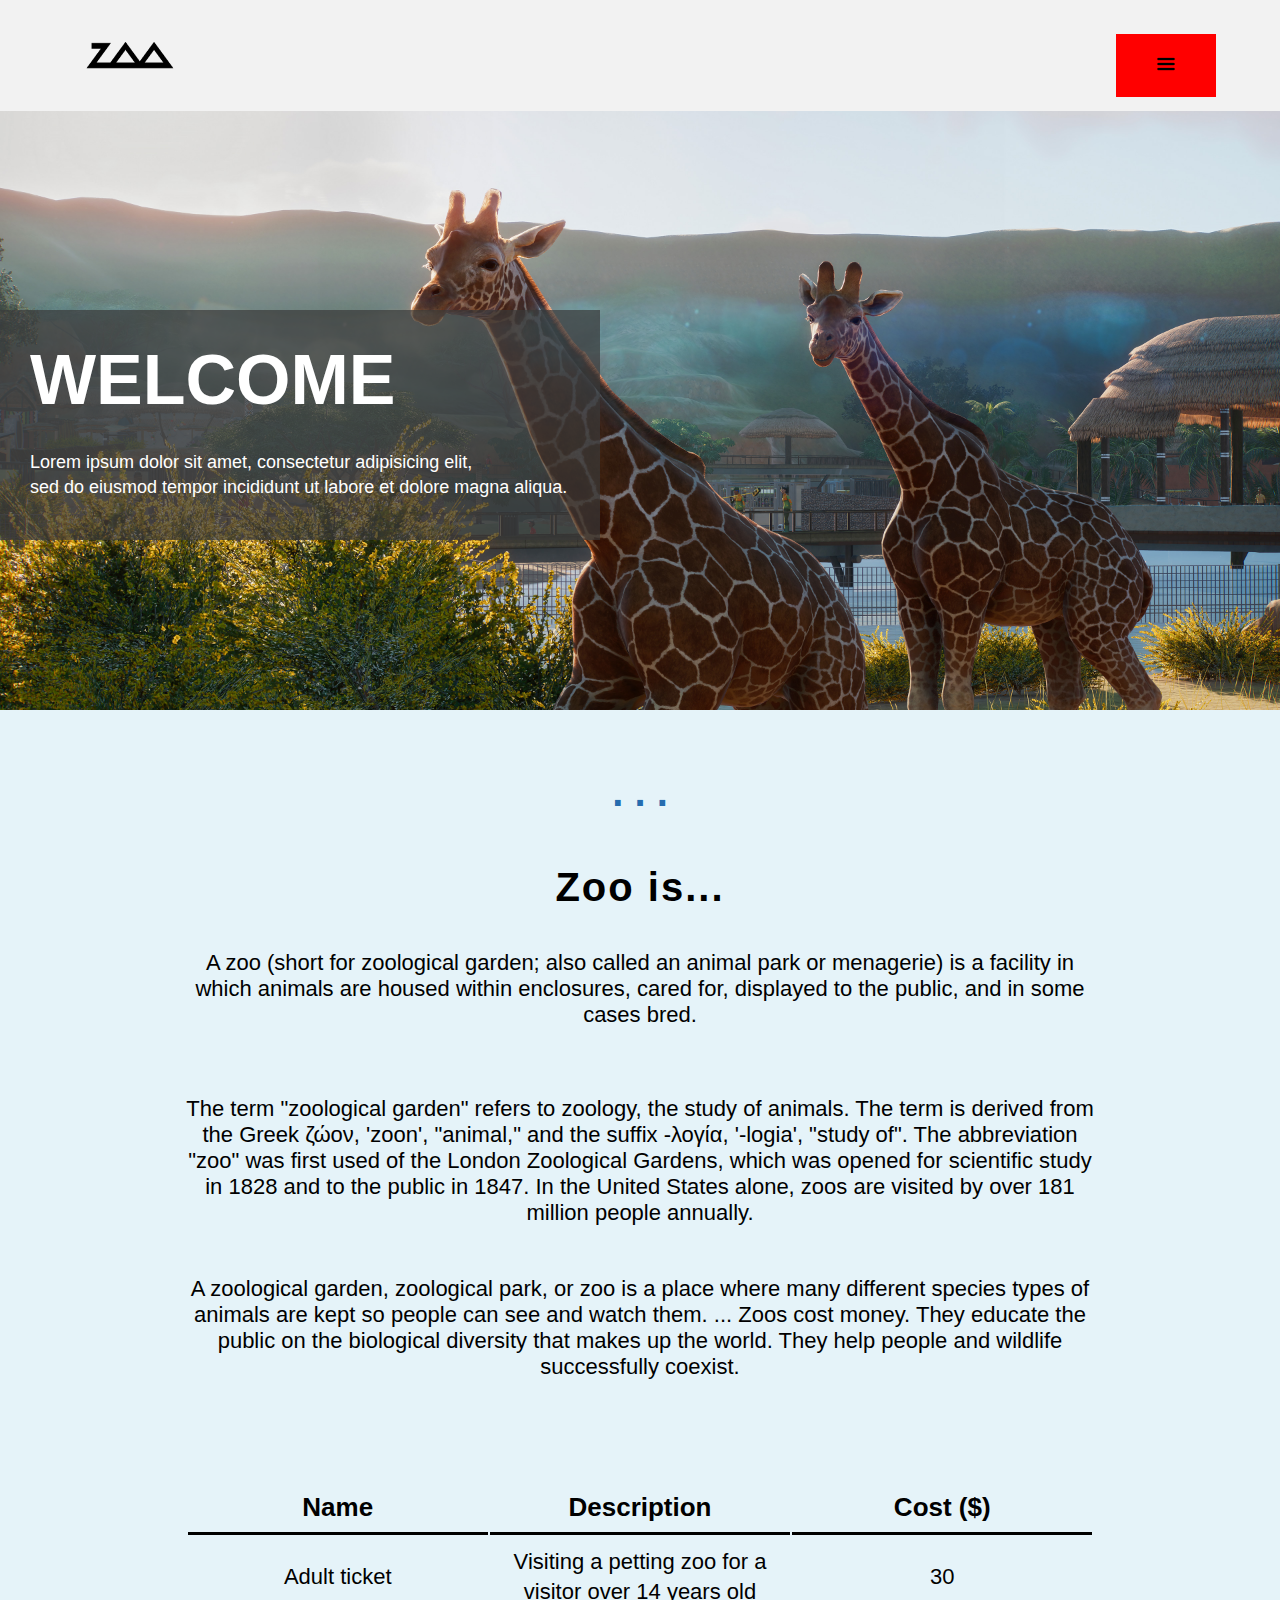
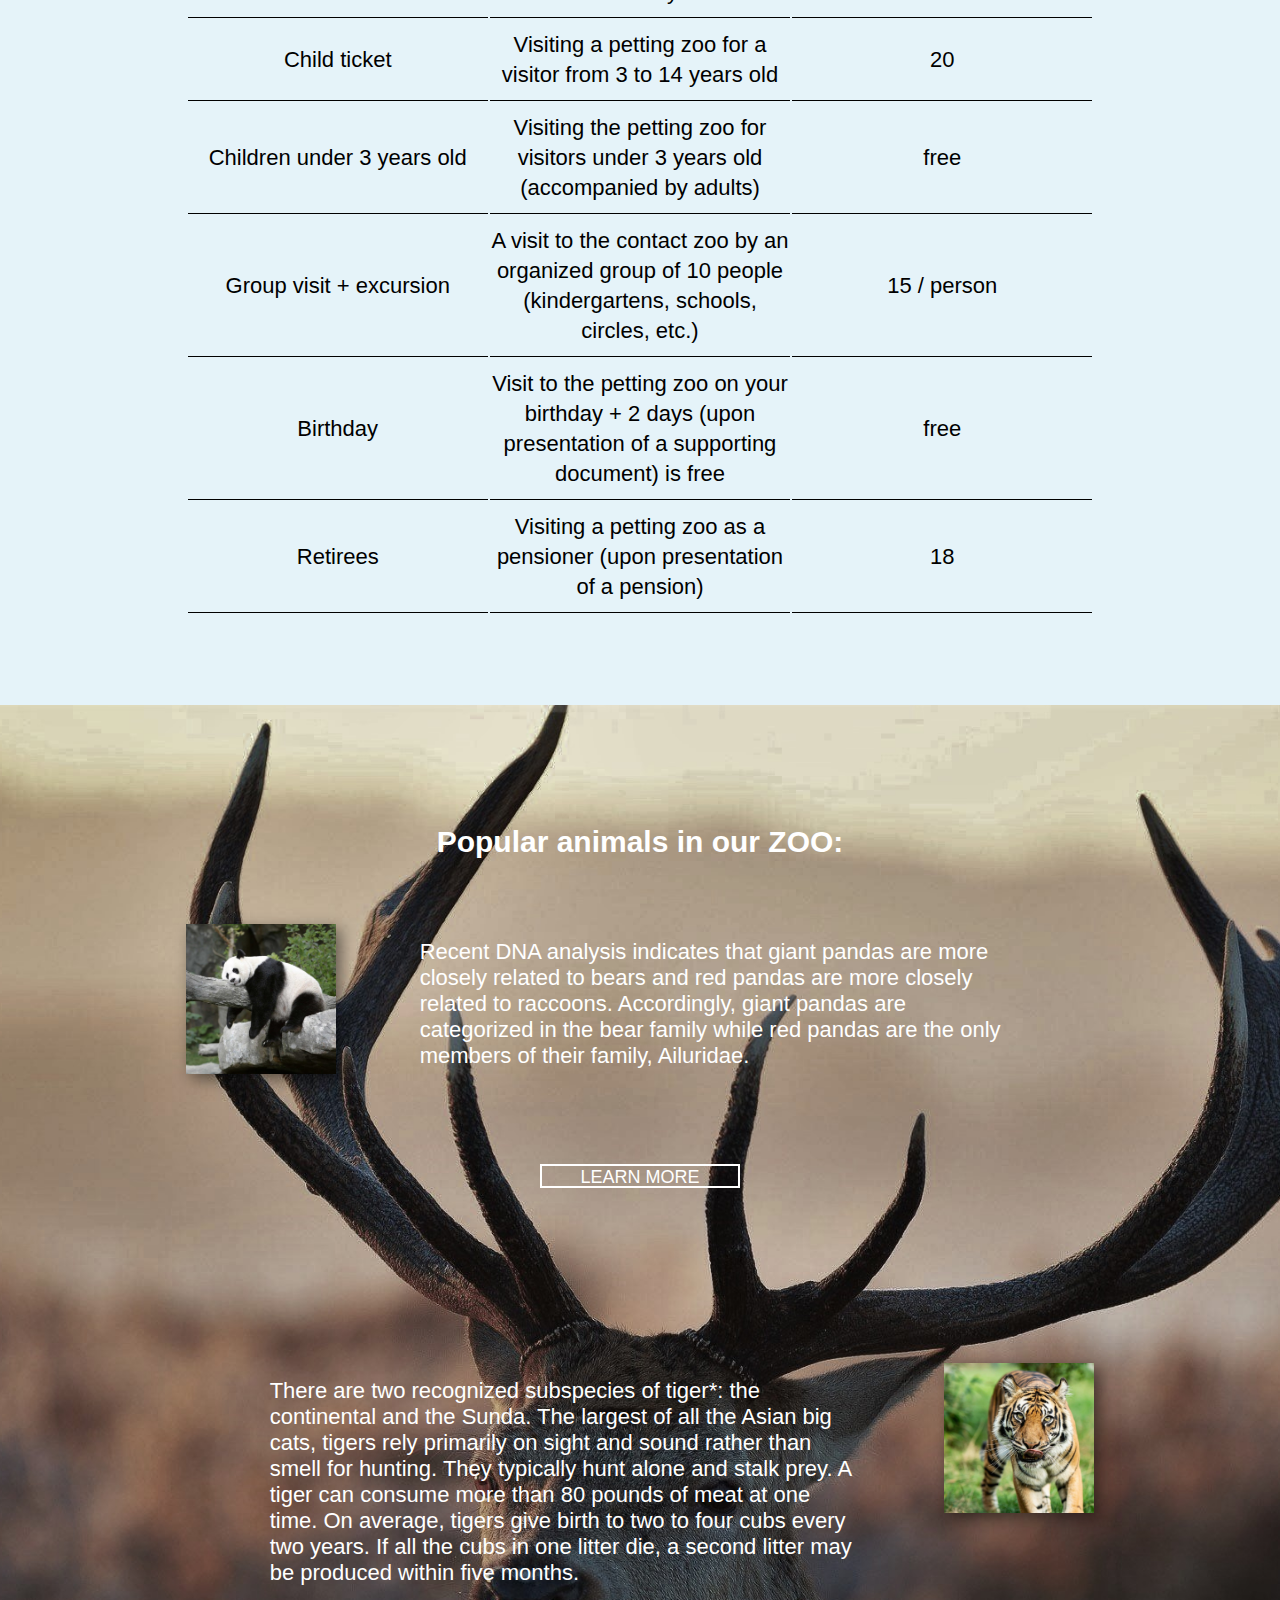
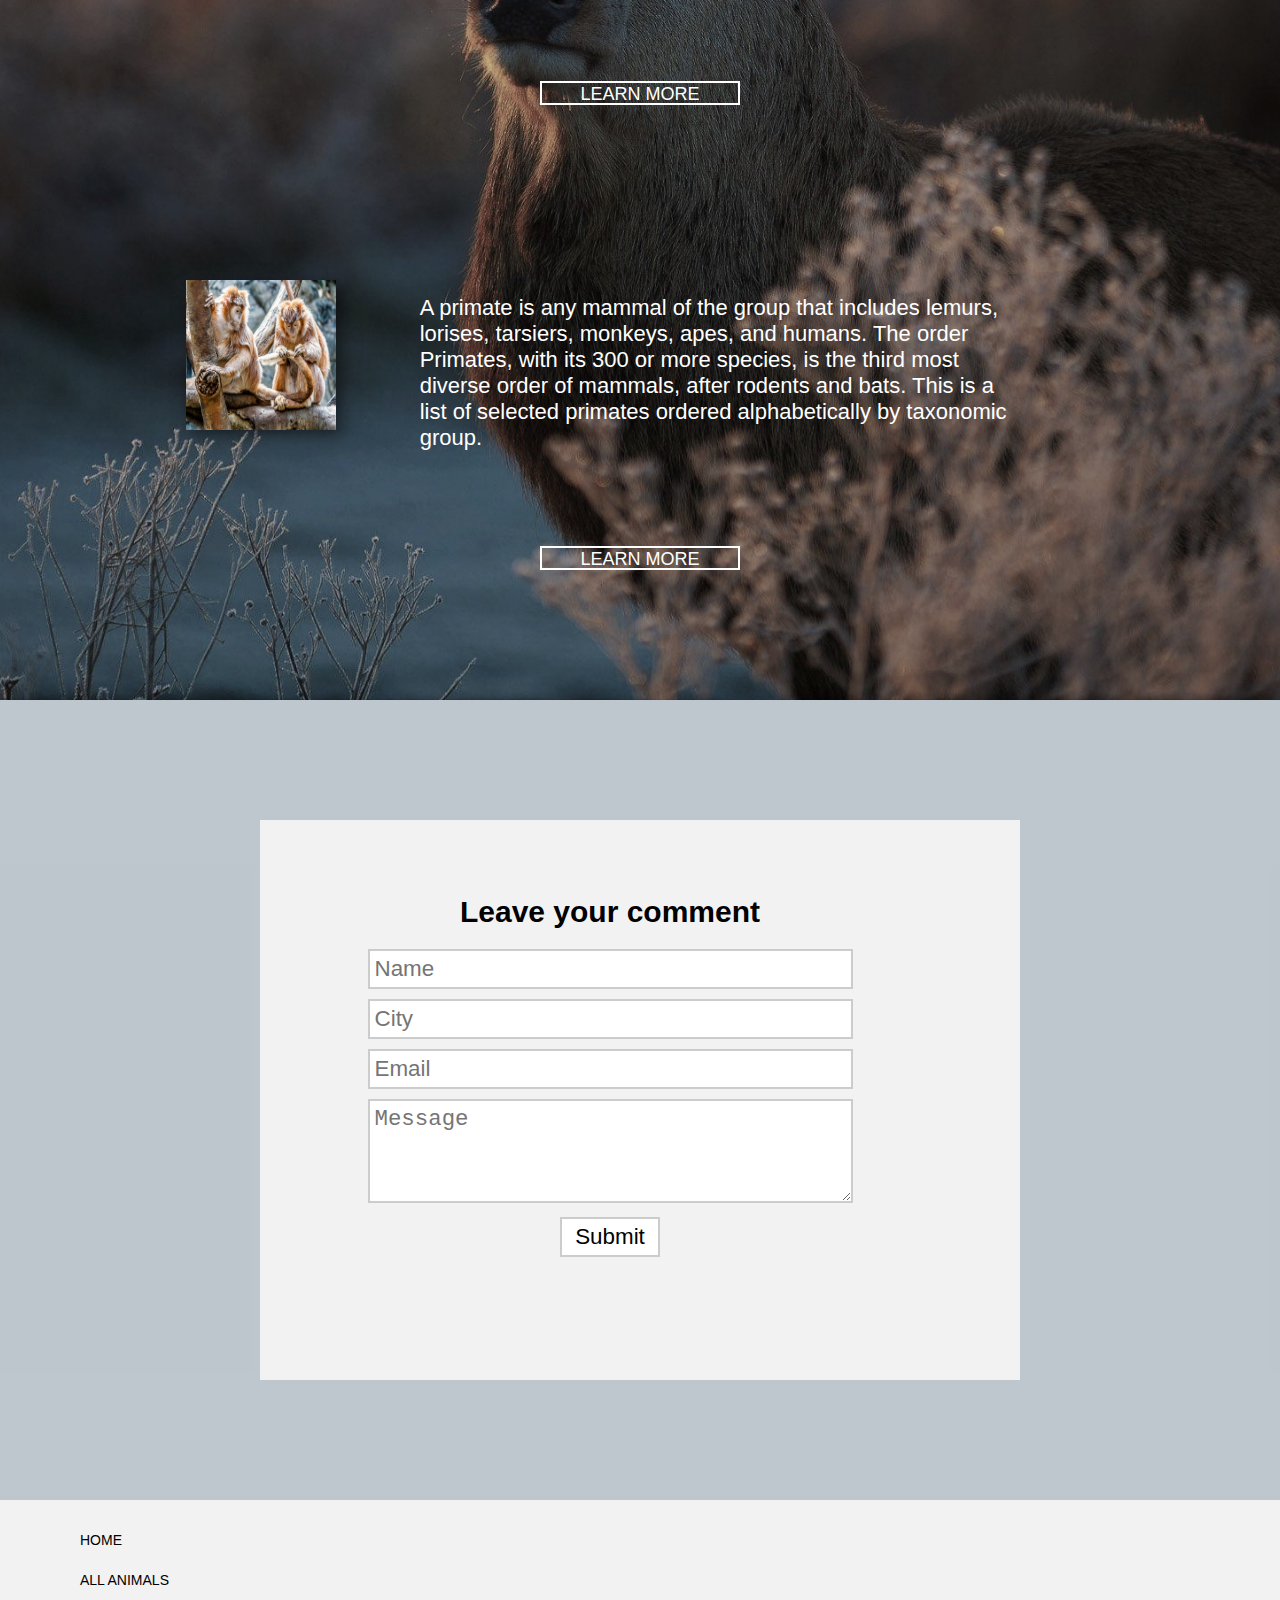
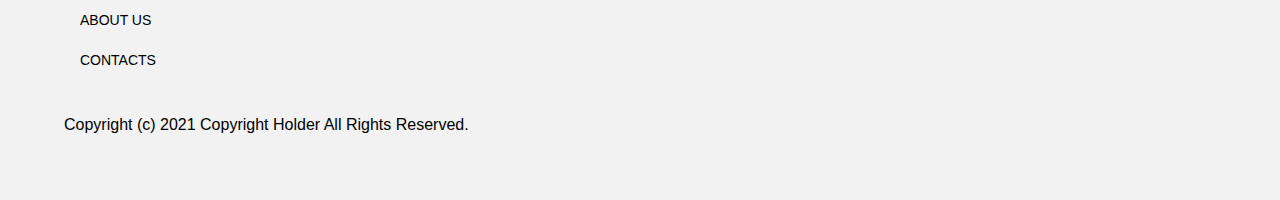
<file: zoopark/html/index.html>
<!DOCTYPE html>
<html lang="en" dir="ltr">

<head>
  <link rel="stylesheet" href="../css/master.css">
  <meta charset="utf-8">
  <title>Home</title>
</head>

<body>

  <nav class="nav">
    <div class="container">
      <div class="logo">
        <a href="../html/index.html"><img src="../img/Logo.png" alt="Logo"></a>
      </div>
      <div class="navbar">
        <div class="dropdown">
          <button class="mainbutton"><img src="../img/3lines.png" alt="X"></button>
          <div class="dropdown-child">
            <a href="../html/index.html" class="active">Home</a>
            <a href="../html/animals.html">All animals</a>
            <a href="../html/about.html">About us</a>
            <a href="../html/contact.html">Contacts</a>
          </div>
        </div>
      </div>
    </div>
  </nav>

  <header class="header">
    <div class="row">
      <div class="row-2">
        <div class="container">
          <div class="welcome">
            <h1>Welcome</h1>
            <p>Lorem ipsum dolor sit amet, consectetur adipisicing elit,<br> sed do eiusmod tempor incididunt ut labore et dolore magna aliqua.</p>
          </div>
        </div>
      </div>
    </div>
  </header>
  <div class="main">
    <div class="info">
      <div class="container">
        <p class="dots">. . .</p>
        <h2>Zoo is...</h2>
        <p class="infomation1">A zoo (short for zoological garden; also called an animal park or menagerie) is a facility in which animals are housed within enclosures, cared for, displayed to the public, and in some cases bred.</p><br>
        <p class="infomation2">The term "zoological garden" refers to zoology, the study of animals. The term is derived from the Greek ζώον, 'zoon', "animal," and the suffix -λογία, '-logia', "study of". The abbreviation "zoo" was first used of the London Zoological Gardens, which was opened for scientific study in 1828 and to the public in 1847. In the United States alone, zoos are visited by over 181 million people annually.</p>
        <p>A zoological garden, zoological park, or zoo is a place where many different species types of animals are kept so people can see and watch them. ... Zoos cost money. They educate the public on the biological diversity that makes up the world. They help people and wildlife successfully coexist.</p>
        <table>
          <tr>
            <th>Name</th>
            <th>Description</th>
            <th>Cost ($)</th>
          </tr>
          <tr>
            <td>Adult ticket</td>
            <td>Visiting a petting zoo for a visitor over 14 years old</td>
            <td>30</td>
          </tr>
          <tr>
            <td>Child ticket</td>
            <td>Visiting a petting zoo for a visitor from 3 to 14 years old</td>
            <td>20</td>
          </tr>
          <tr>
            <td>Children under 3 years old</td>
            <td>Visiting the petting zoo for visitors under 3 years old (accompanied by adults)</td>
            <td>free</td>
          </tr>
          <tr>
            <td>Group visit + excursion</td>
            <td>A visit to the contact zoo by an organized group of 10 people (kindergartens, schools, circles, etc.)</td>
            <td>15 / person</td>
          </tr>
          <tr>
            <td>Birthday</td>
            <td>Visit to the petting zoo on your birthday + 2 days (upon presentation of a supporting document) is free</td>
            <td>free</td>
          </tr>
          <tr>
            <td>Retirees</td>
            <td>Visiting a petting zoo as a pensioner (upon presentation of a pension)</td>
            <td>18</td>
          </tr>
        </table>
      </div>
    </div>
    <div class="cards">
      <h3>Popular animals in our ZOO:</h3>
      <div class="card1">
        <div class="container">
          <div class="pic1">
            <div class="pic"><img src="../img/panda.jpg" alt="panda"></div>
            <div class="discription">
              <p>Recent DNA analysis indicates that giant pandas are more closely related to bears and red pandas are more closely related to raccoons. Accordingly, giant pandas are categorized in the bear family while red pandas are the only members of their family, Ailuridae.</p>
            </div>
          </div>
          <div class="button"><button type="button" name="button"><a href="../html/animals.html #PANDA">Learn more</a></button></div>
        </div>
      </div>
      <div class="card2">
        <div class="container">
          <div class="pic2">
            <div class="discription">
              <p>There are two recognized subspecies of tiger*: the continental and the Sunda. The largest of all the Asian big cats, tigers rely primarily on sight and sound rather than smell for hunting. They typically hunt alone and stalk prey. A tiger can consume more than 80 pounds of meat at one time. On average, tigers give birth to two to four cubs every two years. If all the cubs in one litter die, a second litter may be produced within five months.</p>
            </div>
            <div class="pic"><img src="../img/tiger.jpg" alt="tiger"></div>
          </div>
          <div class="button"><button type="button" name="button"><a href="../html/animals.html #TIGER">Learn more</a></button></div>
        </div>
      </div>
      <div class="card3">
        <div class="container">
          <div class="pic3">
            <div class="pic"><img src="../img/small-monkey.jpeg" alt="mini-panda"></div>
            <div class="discription">
              <p>A primate is any mammal of the group that includes lemurs, lorises, tarsiers, monkeys, apes, and humans. The order Primates, with its 300 or more species, is the third most diverse order of mammals, after rodents and bats. This is a list of selected primates ordered alphabetically by taxonomic group.</p>
            </div>
          </div>
          <div class="button"><button type="button" name="button"><a href="../html/animals.html #MONKEY">Learn more</a></button></div>
        </div>
      </div>
    </div>
  </div>
  <div class="comment">
    <div id="page-wrap">
      <div id="contact-area">
        <form method="post" action="">
          <h3>Leave your comment</h3><input type="text" name="Name" id="Name" placeholder="Name" /><input type="text" name="City" id="City" placeholder="City" /><input type="text" name="Email" id="Email" placeholder="Email" /><textarea name="Message"
            rows="20" cols="20" id="Message" placeholder="Message"></textarea><br><input type="submit" name="submit" value="Submit" class="submit-button" />
        </form>
      </div>
    </div>
  </div>
  <footer class="footer">
    <div class="navBottom">
      <div class="container">
        <ul class="listBottom">
          <li><a href="../html/index.html" class="active">Home</a></li>
          <li><a href="../html/animals.html">All animals</a></li>
          <li><a href="../html/about.html">About us</a></li>
          <li><a href="../html/contact.html">Contacts</a></li>
        </ul>
      </div>
    </div>
    <div class="copyright">
      <div class="container">
        <p>Copyright (c) 2021 Copyright Holder All Rights Reserved.</p>
      </div>
    </div>
  </footer>
</body>

</html>
</file>
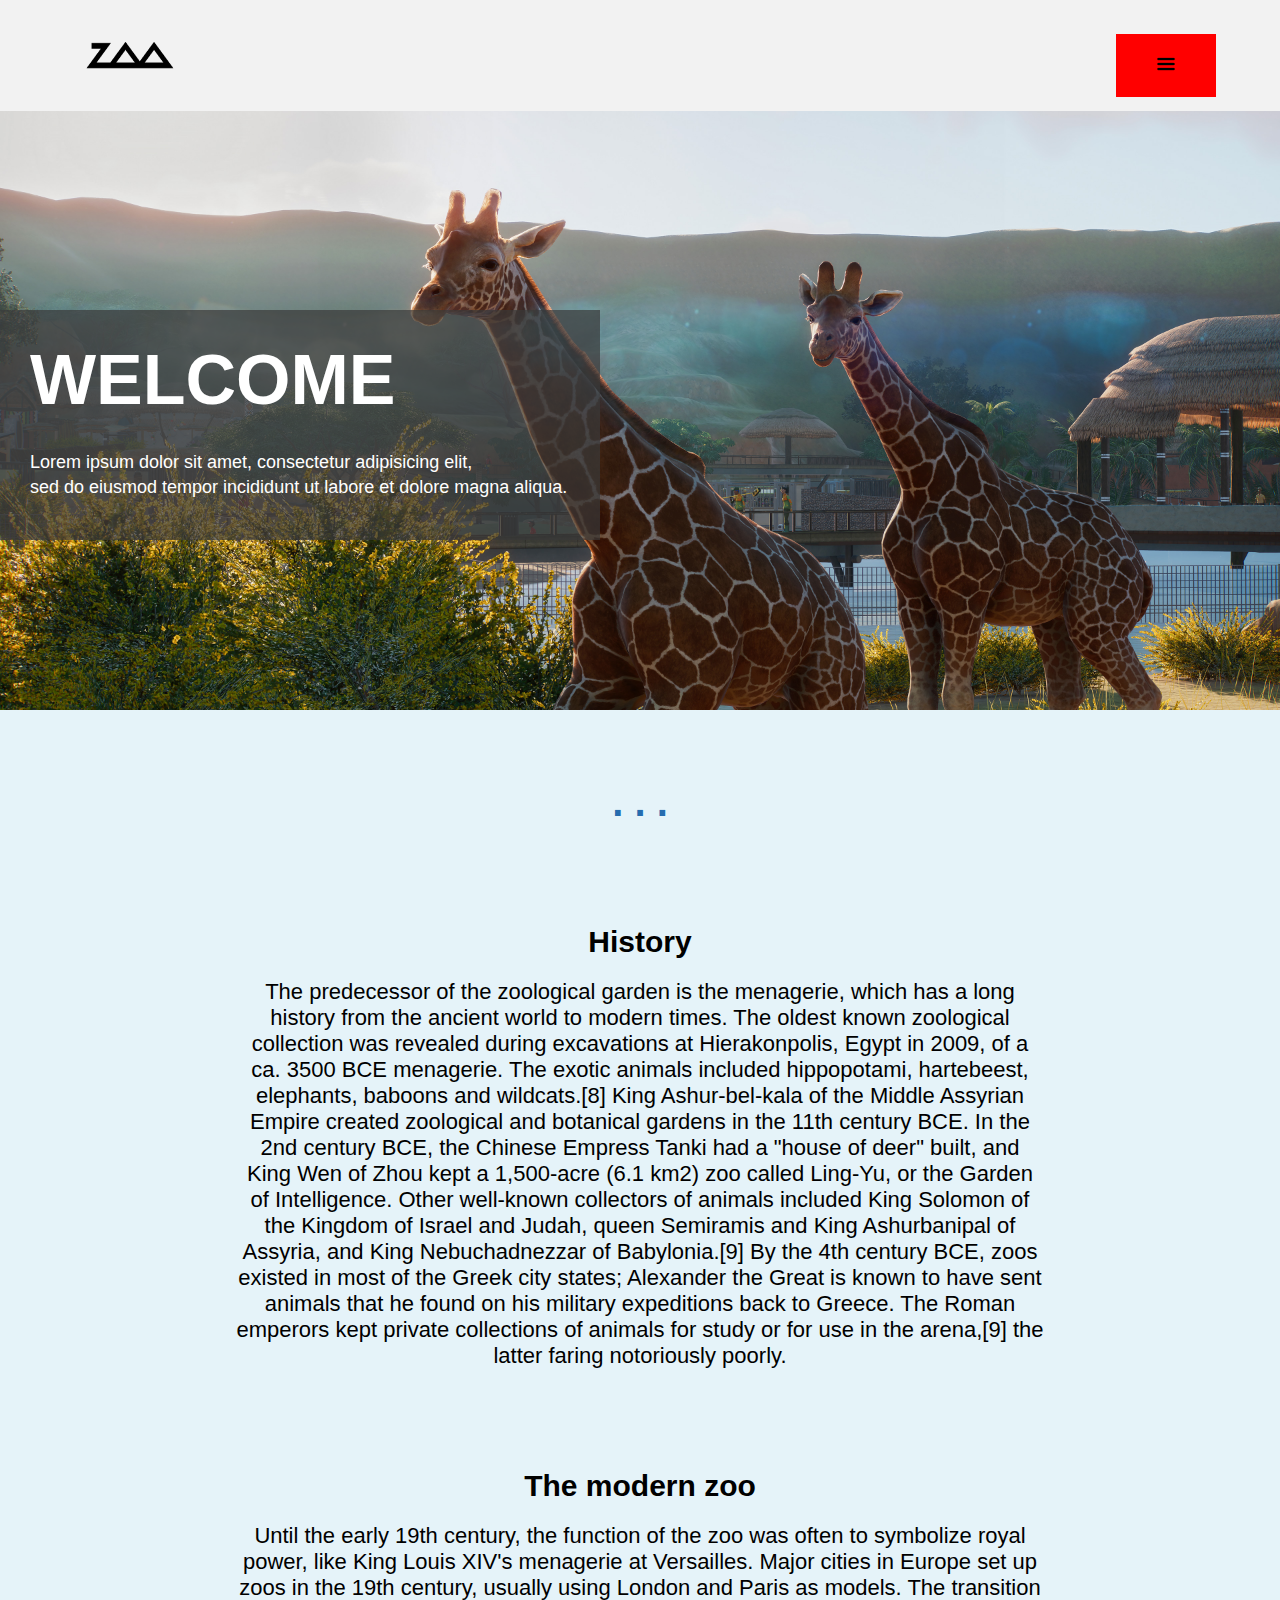
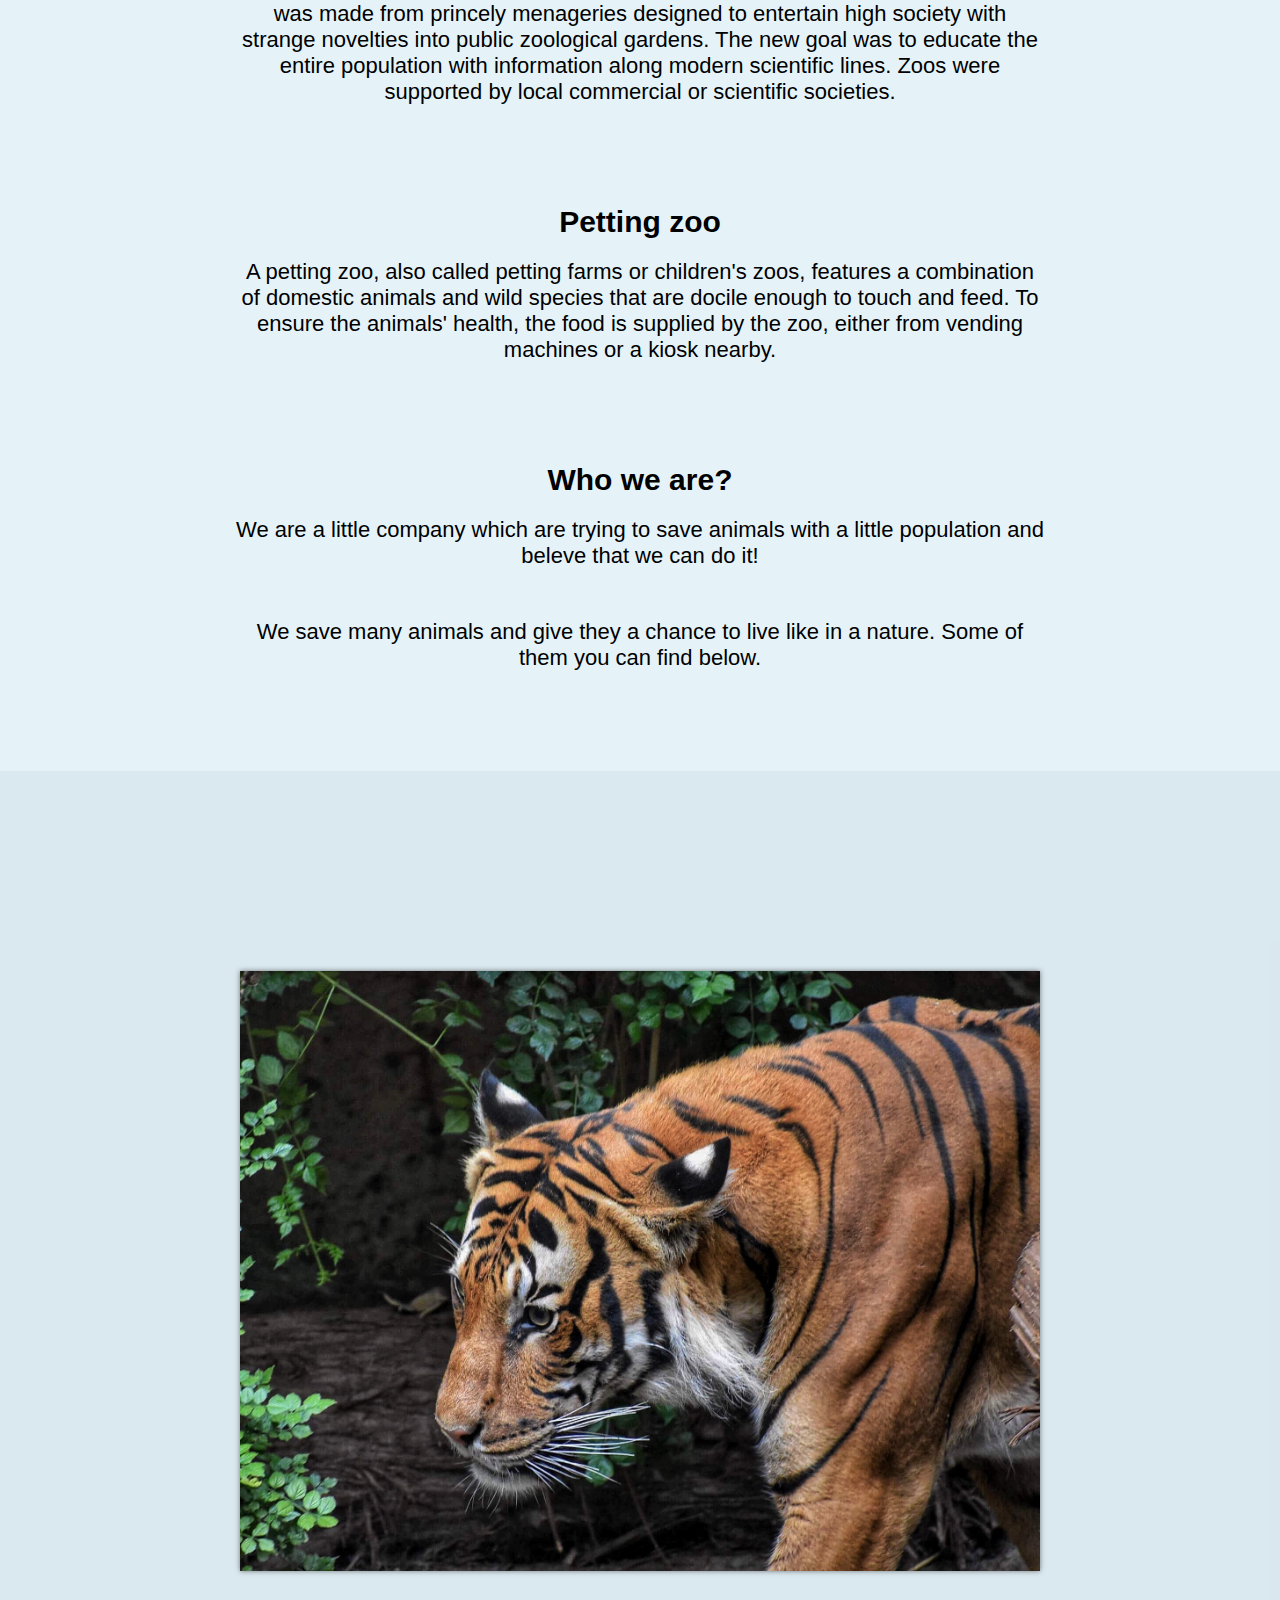
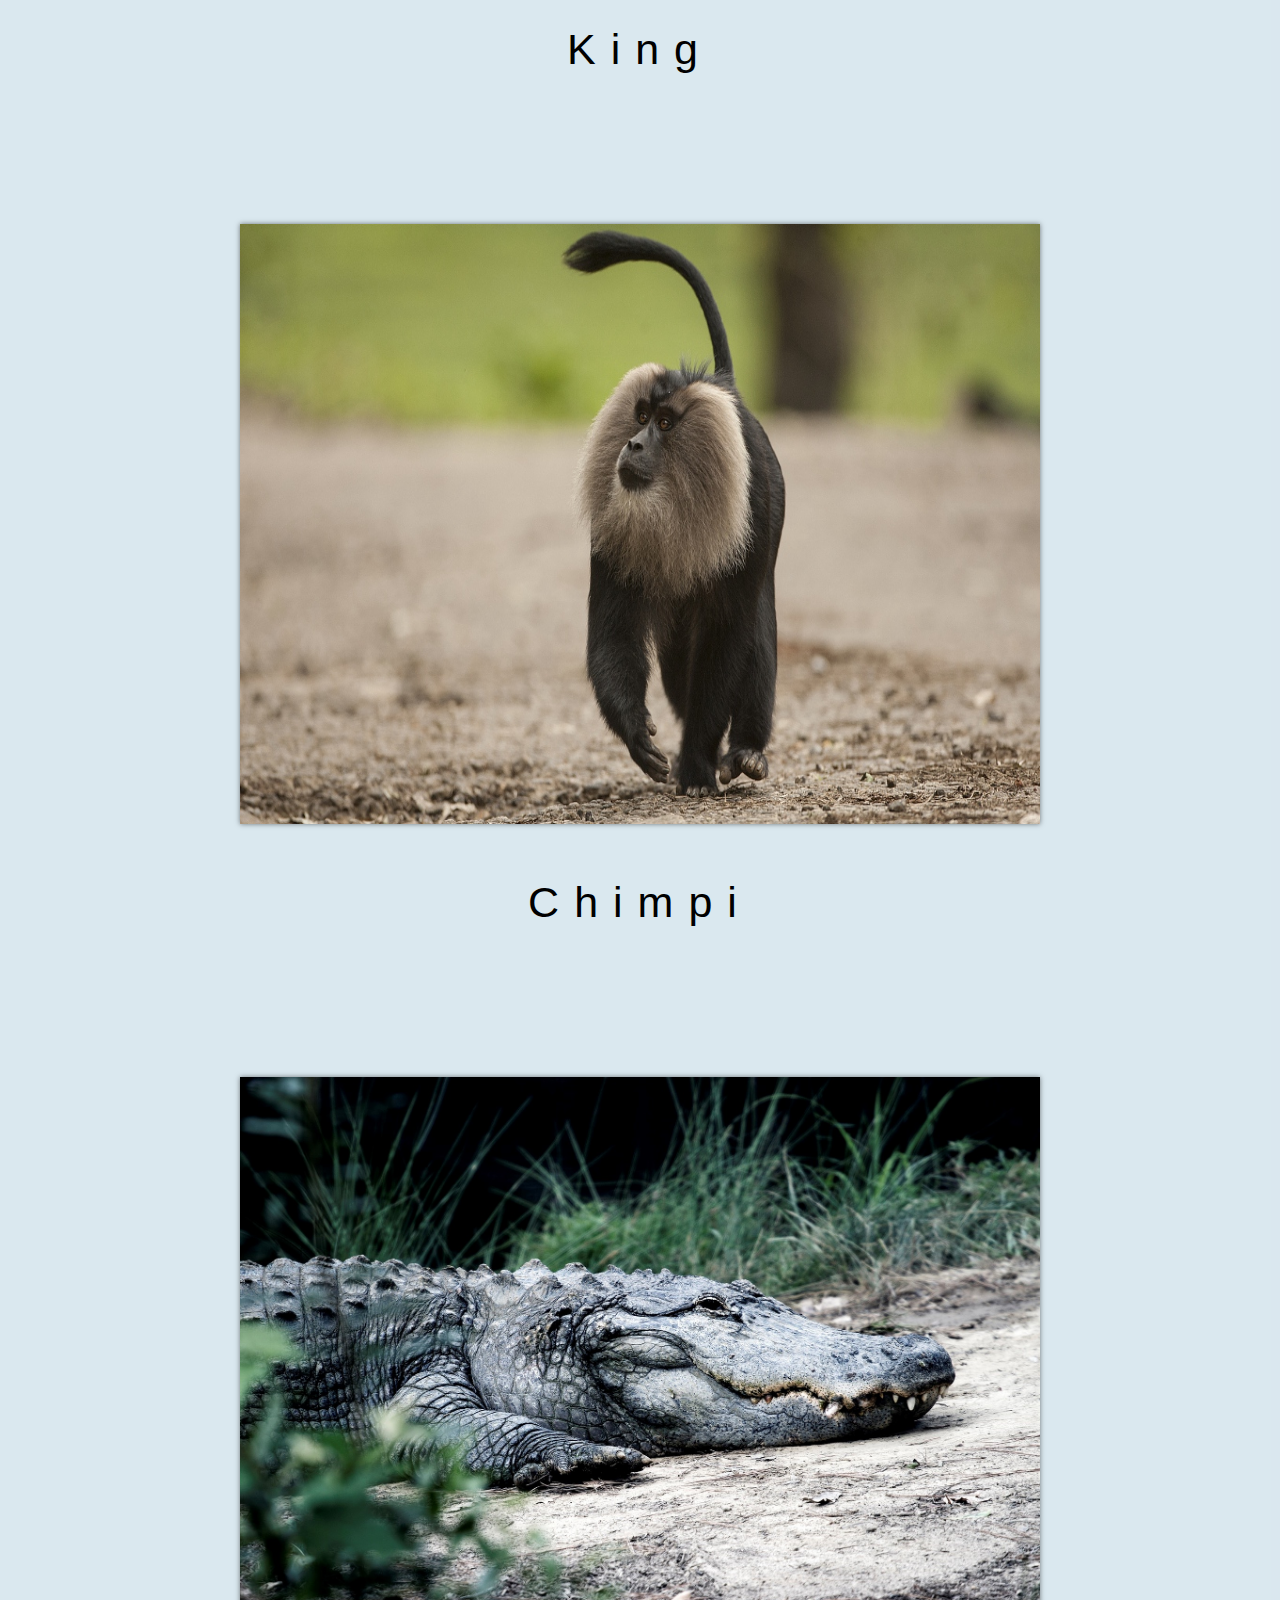
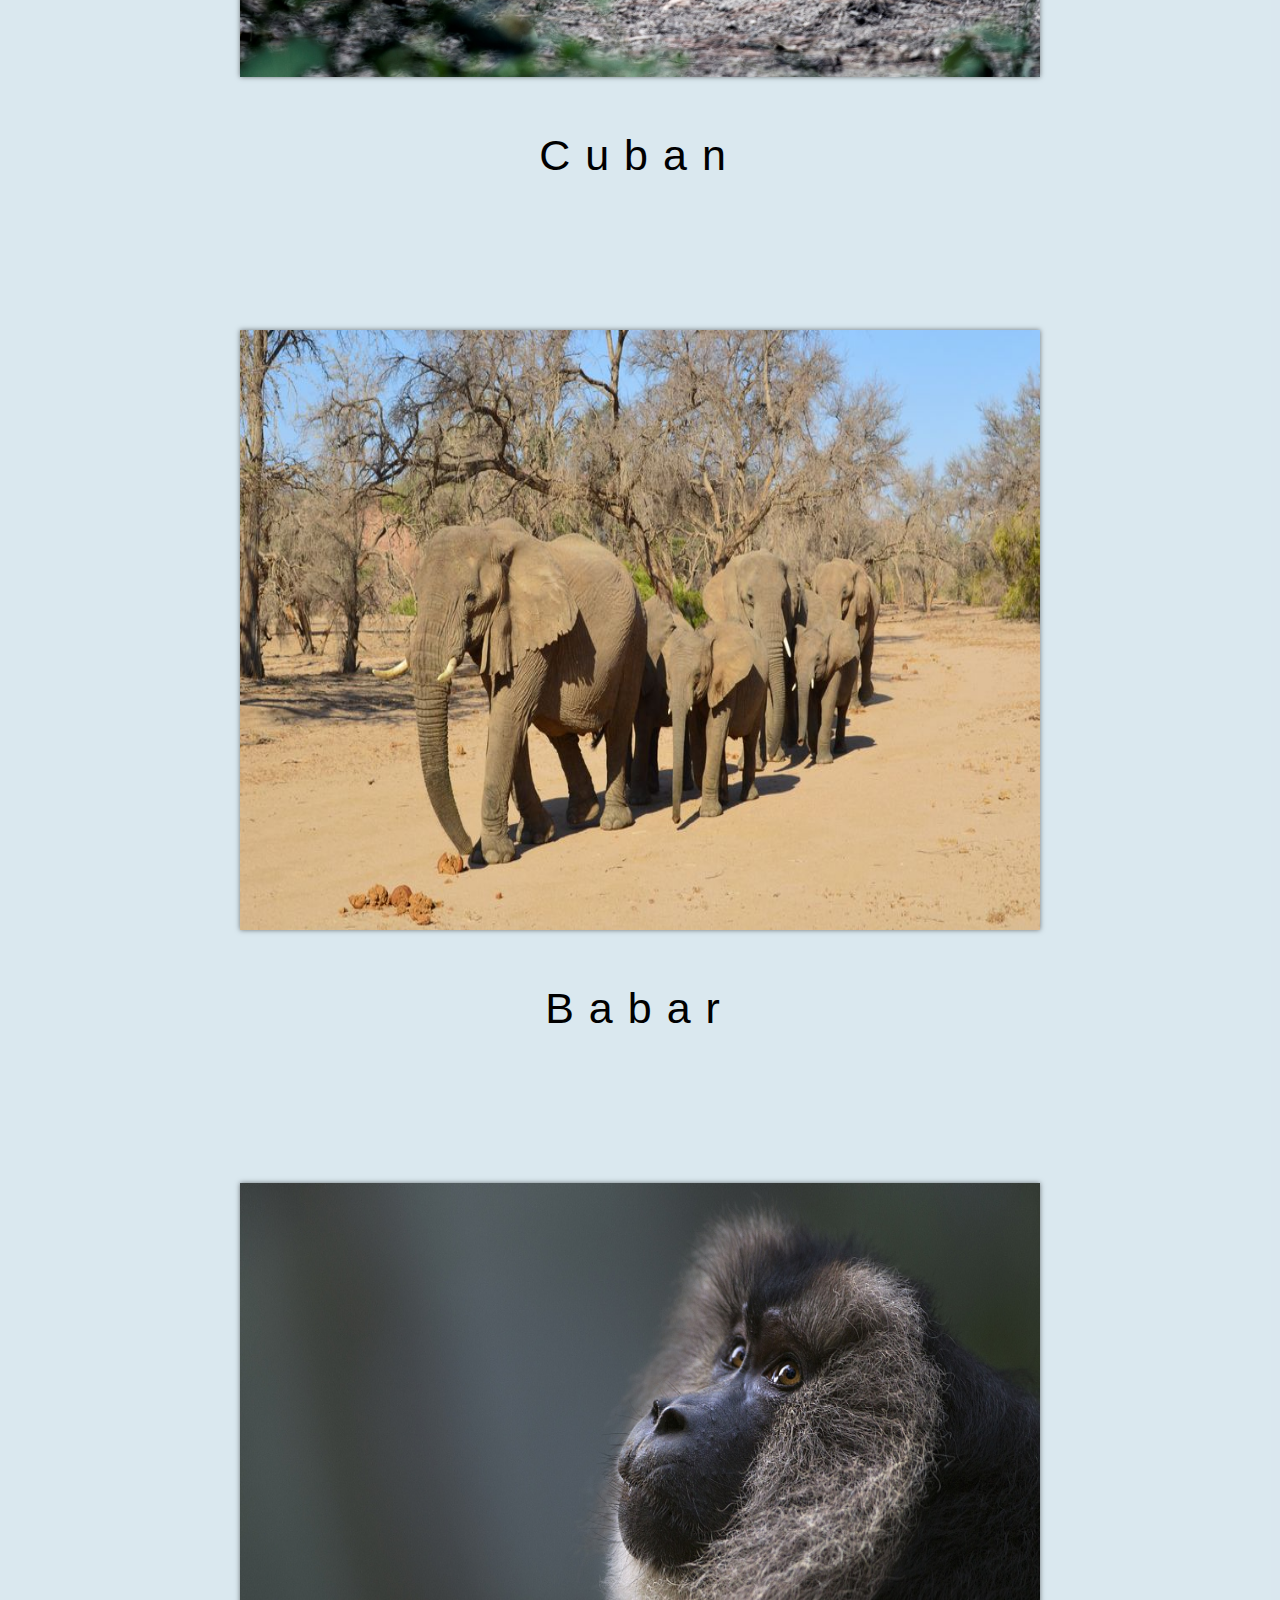
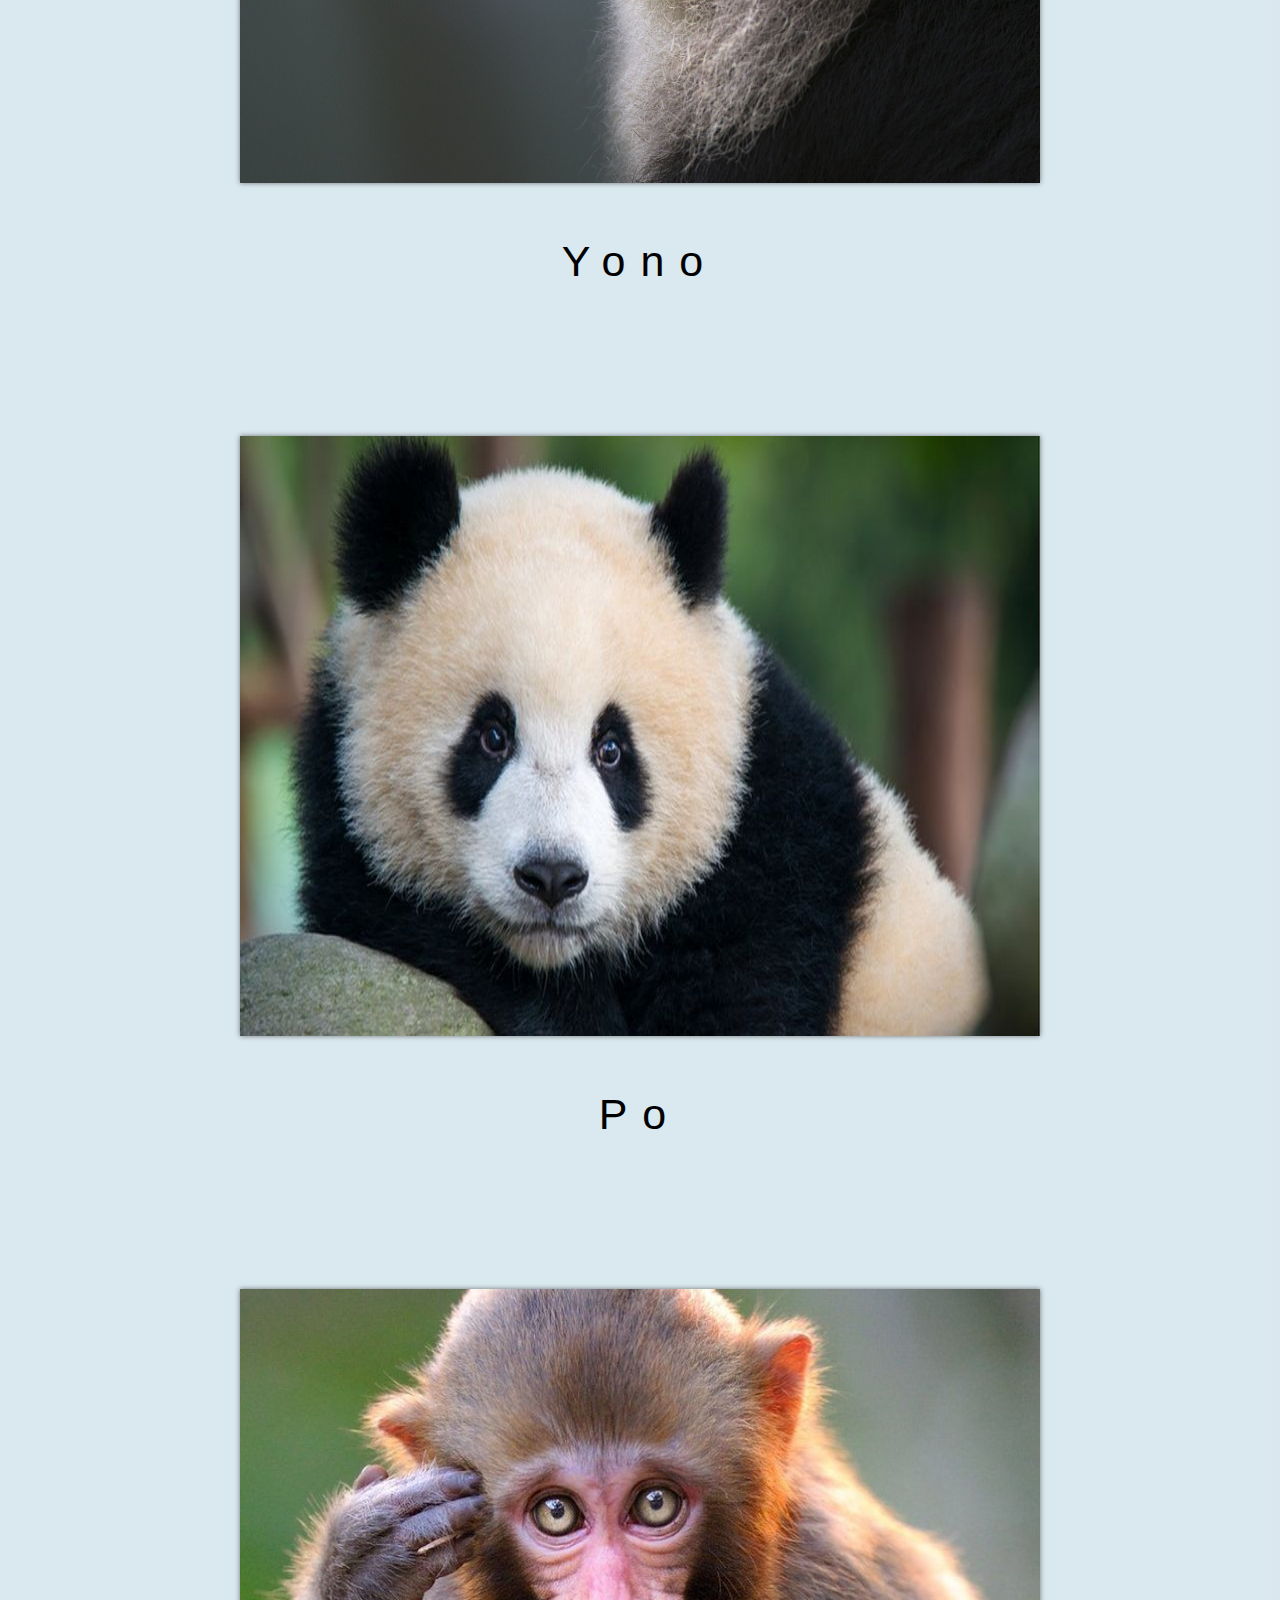
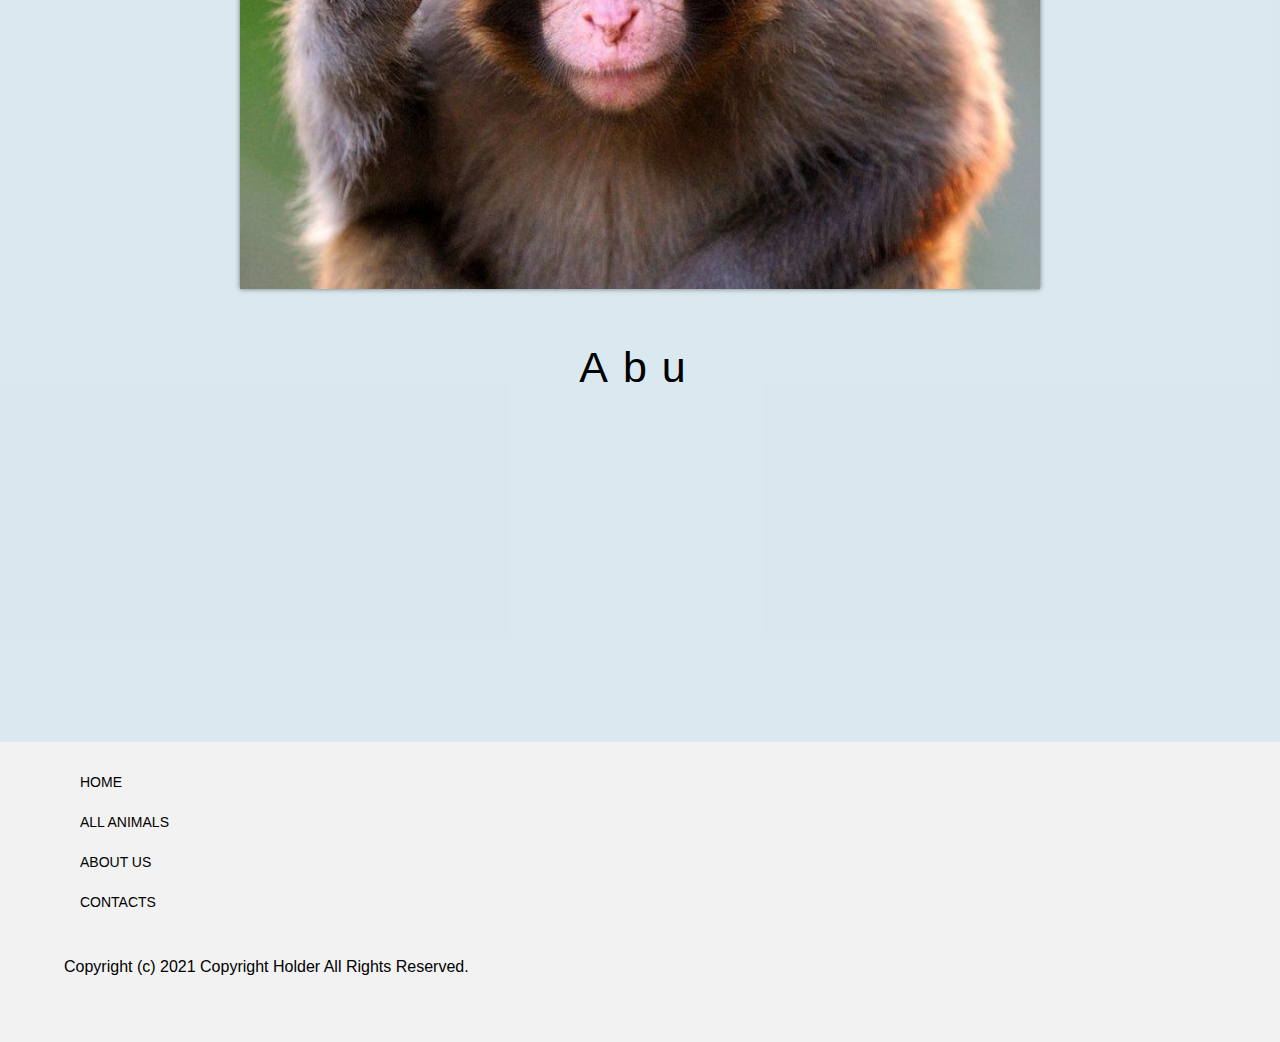
<file: zoopark/html/about.html>
<!DOCTYPE html>
<html lang="en" dir="ltr">
  <head>
    <link rel="stylesheet" href="../css/master.css">
    <meta charset="utf-8">
    <title>About</title>
  </head>
  <body>

    <nav class="nav">
      <div class="container">
        <div class="logo">
          <a href="../html/index.html"><img src="../img/Logo.png" alt="Logo"></a>
        </div>
        <div class="navbar">
          <div class="dropdown">
            <button class="mainbutton"><img src="../img/3lines.png" alt="X"></button>
            <div class="dropdown-child">
              <a href="../html/index.html">Home</a>
              <a href="../html/animals.html">All animals</a>
              <a href="../html/about.html" id="active">About us</a>
              <a href="../html/contact.html">Contacts</a>
            </div>
          </div>
        </div>
      </div>
    </nav>

    <header class="header">
      <div class="row">
        <div class="row-2">
          <div class="container">
            <div class="welcome">
              <h1>Welcome</h1>
              <p>Lorem ipsum dolor sit amet, consectetur adipisicing elit,<br> sed do eiusmod tempor incididunt ut labore et dolore magna aliqua.</p>
            </div>
          </div>
        </div>
      </div>
    </header>

    <section class="main">
      <div class="container">
        <div class="introducing">
          <p class="dots">. . .</p>
          <h3>History</h3>
          <p>The predecessor of the zoological garden is the menagerie, which has a long history from the ancient world to modern times. The oldest known zoological collection was revealed during excavations at Hierakonpolis, Egypt in 2009, of a ca. 3500 BCE menagerie. The exotic animals included hippopotami, hartebeest, elephants, baboons and wildcats.[8] King Ashur-bel-kala of the Middle Assyrian Empire created zoological and botanical gardens in the 11th century BCE. In the 2nd century BCE, the Chinese Empress Tanki had a "house of deer" built, and King Wen of Zhou kept a 1,500-acre (6.1 km2) zoo called Ling-Yu, or the Garden of Intelligence. Other well-known collectors of animals included King Solomon of the Kingdom of Israel and Judah, queen Semiramis and King Ashurbanipal of Assyria, and King Nebuchadnezzar of Babylonia.[9] By the 4th century BCE, zoos existed in most of the Greek city states; Alexander the Great is known to have sent animals that he found on his military expeditions back to Greece. The Roman emperors kept private collections of animals for study or for use in the arena,[9] the latter faring notoriously poorly.</p>
          <h3>The modern zoo</h3>
          <p>Until the early 19th century, the function of the zoo was often to symbolize royal power, like King Louis XIV's menagerie at Versailles. Major cities in Europe set up zoos in the 19th century, usually using London and Paris as models. The transition was made from princely menageries designed to entertain high society with strange novelties into public zoological gardens. The new goal was to educate the entire population with information along modern scientific lines. Zoos were supported by local commercial or scientific societies.</p>
          <h3>Petting zoo</h3>
          <p>A petting zoo, also called petting farms or children's zoos, features a combination of domestic animals and wild species that are docile enough to touch and feed. To ensure the animals' health, the food is supplied by the zoo, either from vending machines or a kiosk nearby.</p>
          <h3>Who we are?</h3>
          <p>We are a little company which are trying to save animals with a little population and beleve that we can do it!</p>
          <p>We save many animals and give they a chance to live like in a nature. Some of them you can find below.</p>
        </div>
      </div>
      <div class="photos">
        <div class="photo1">
          <img src="../img/tiger-about.jpg" alt="tiger">
          <h4>King</h4>
        </div>
        <div class="photo2">
          <img src="../img/monkey3.jpg" alt="monkey">
          <h4>Chimpi</h4>
        </div>
        <div class="photo3">
          <img src="../img/croco.jpeg" alt="croco">
          <h4>Cuban</h4>
        </div>
        <div class="photo4">
          <img src="../img/elephant4.jpg" alt="elephant">
          <h4>Babar</h4>
        </div>
        <div class="photo5">
          <img src="../img/monkey4.jpg" alt="monkey">
          <h4>Yono</h4>
        </div>
        <div class="photo6">
          <img src="../img/panda2.jpg" alt="panda">
          <h4>Po</h4>
        </div>
        <div class="photo7">
          <img src="../img/monkey2.jpg" alt="monkey">
          <h4>Abu</h4>
        </div>
      </div>
    </section>

    <footer class="footer">
      <div class="navBottom">
        <div class="container">
          <ul class="listBottom">
            <li><a href="../html/index.html">Home</a></li>
            <li><a href="../html/animals.html">All animals</a></li>
            <li><a href="../html/about.html" id="active">About us</a></li>
            <li><a href="../html/contact.html">Contacts</a></li>
          </ul>
        </div>
      </div>
      <div class="container">
        <div class="copyright">
          <p>Copyright (c) 2021 Copyright Holder All Rights Reserved.</p>
        </div>
      </div>
    </footer>

  </body>
</html>
</file>
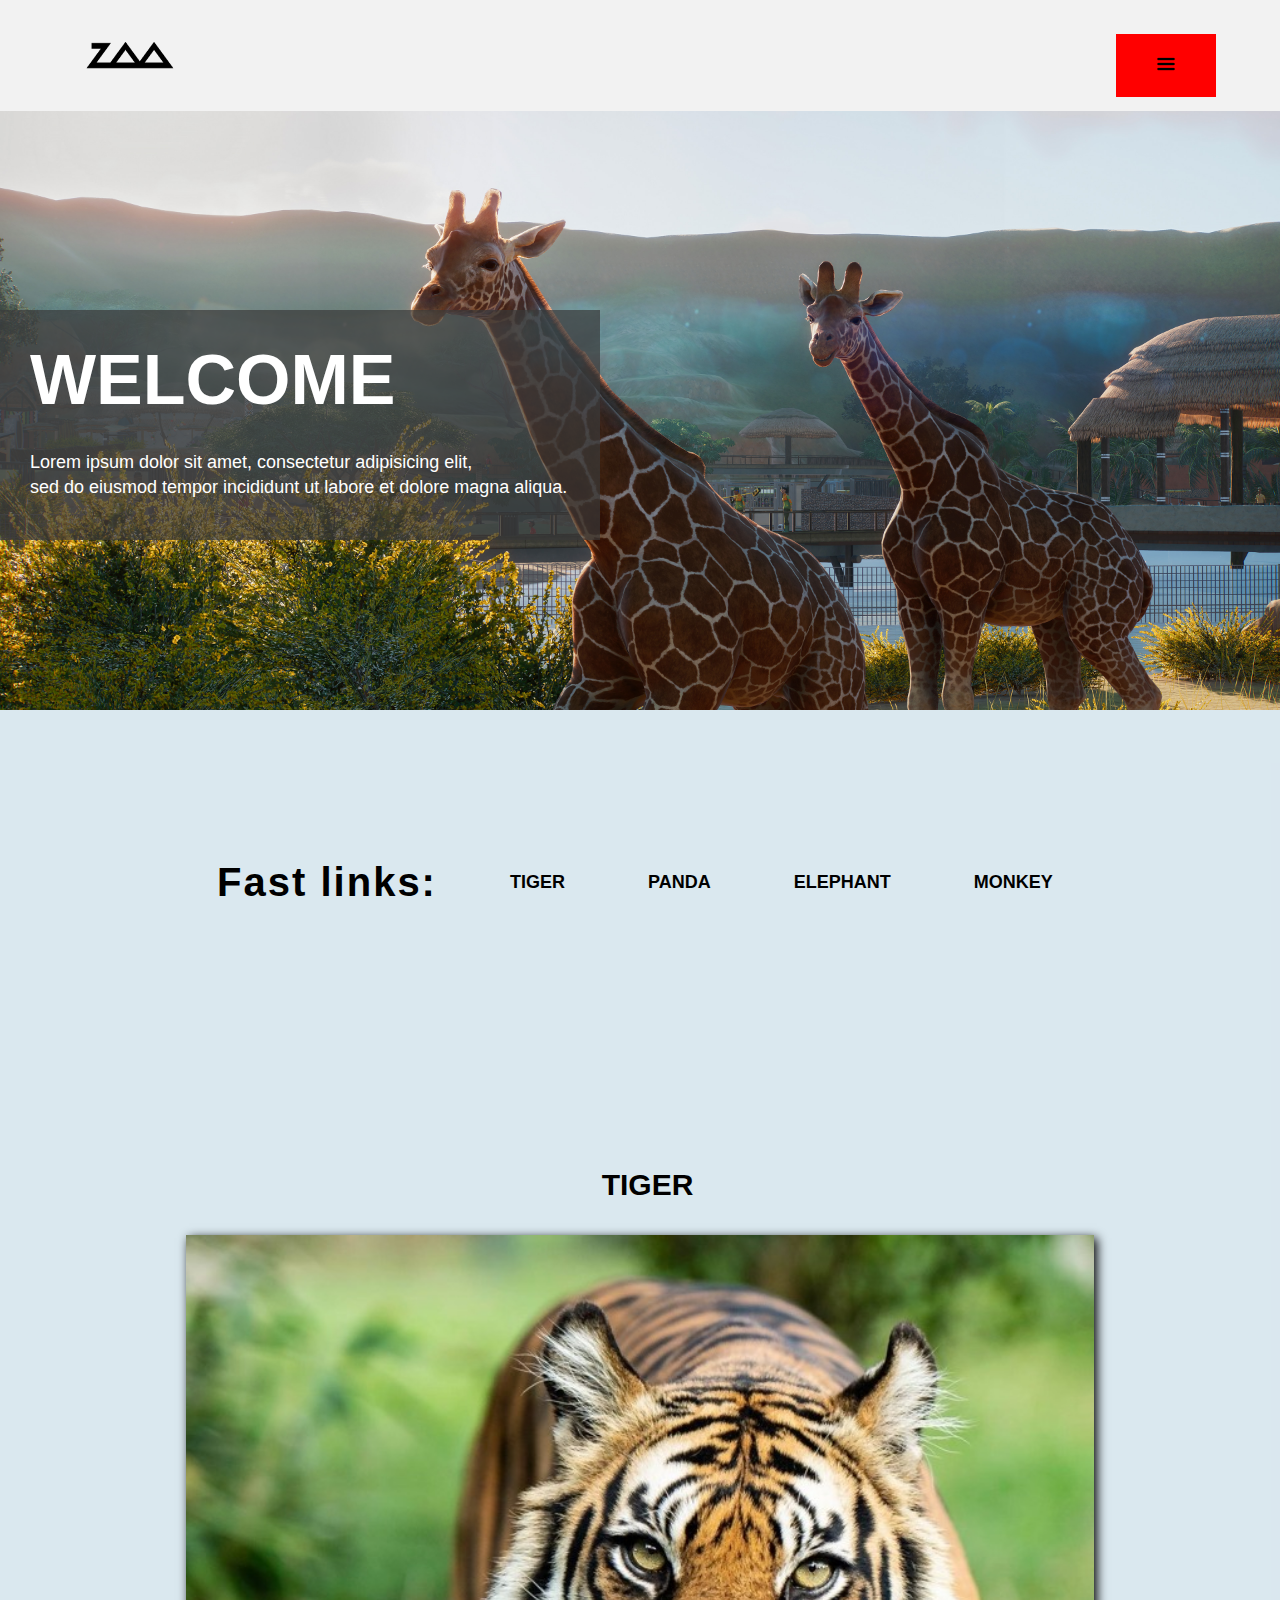
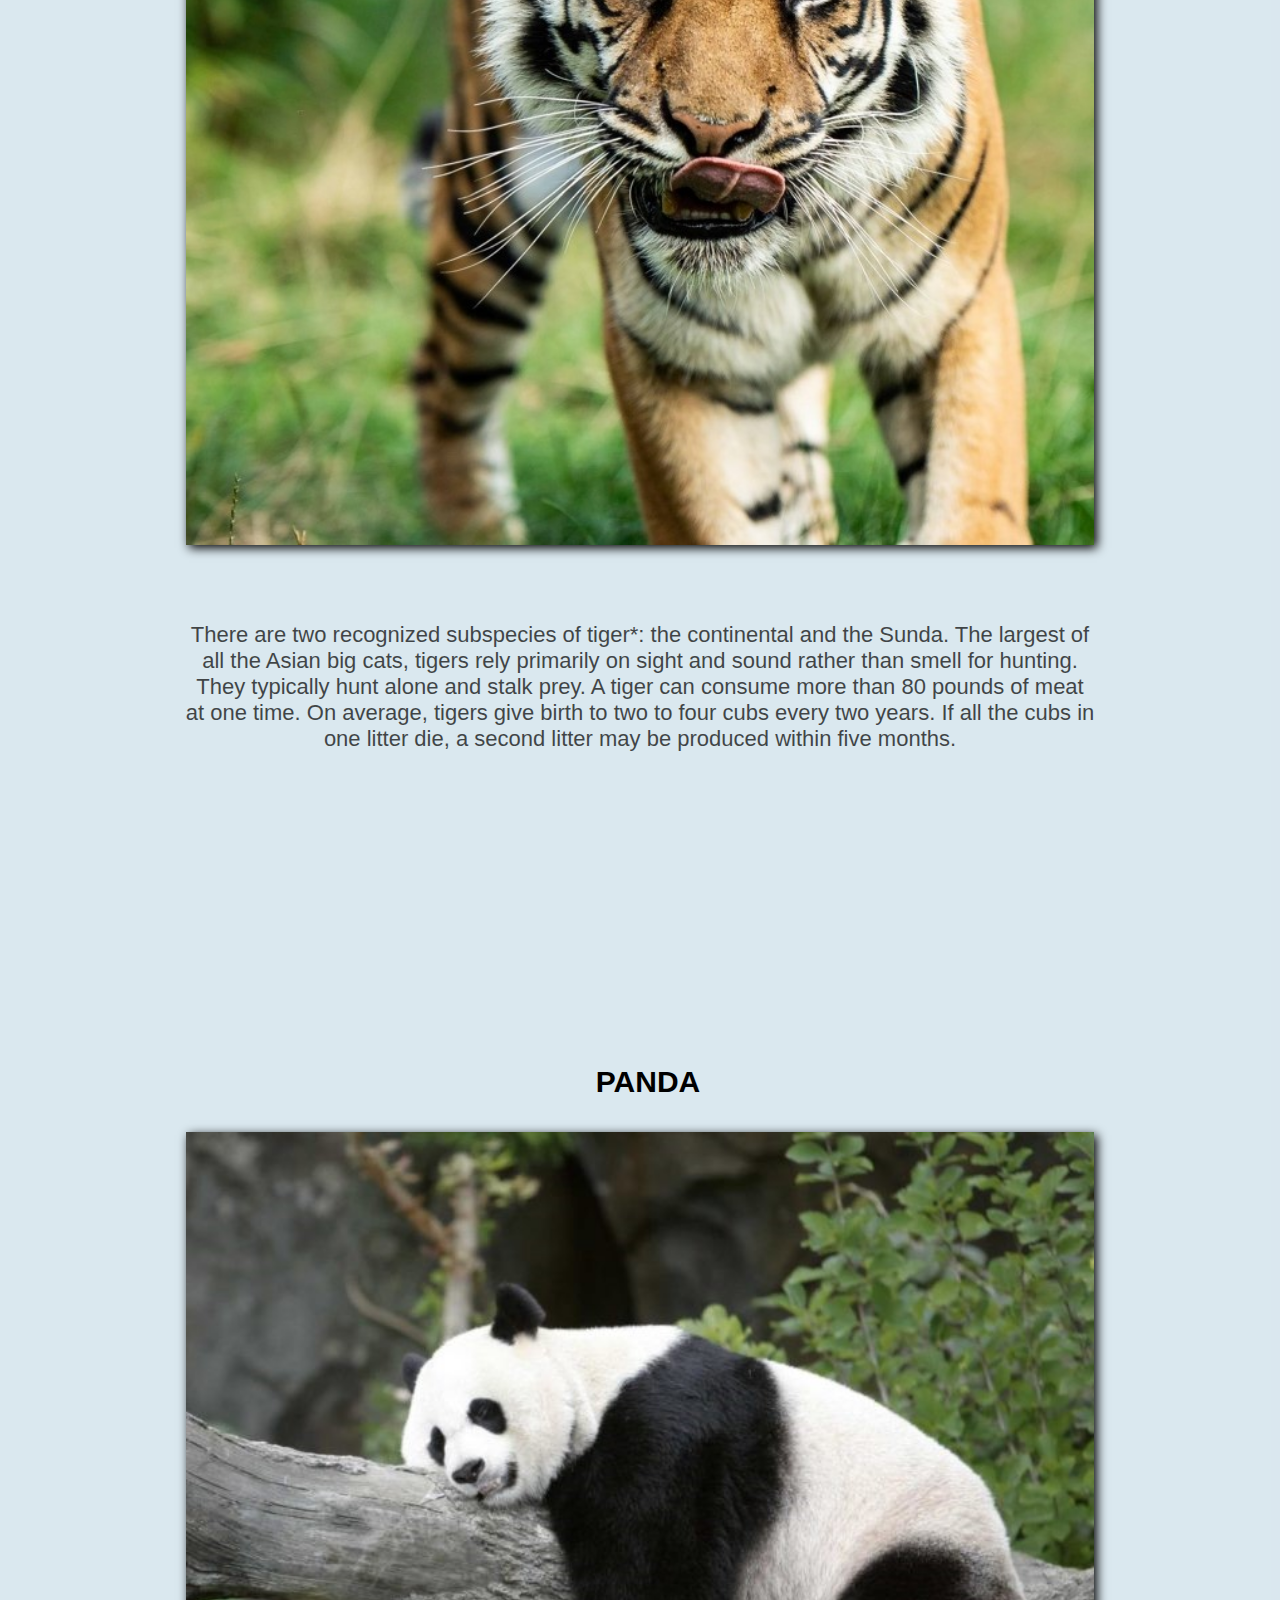
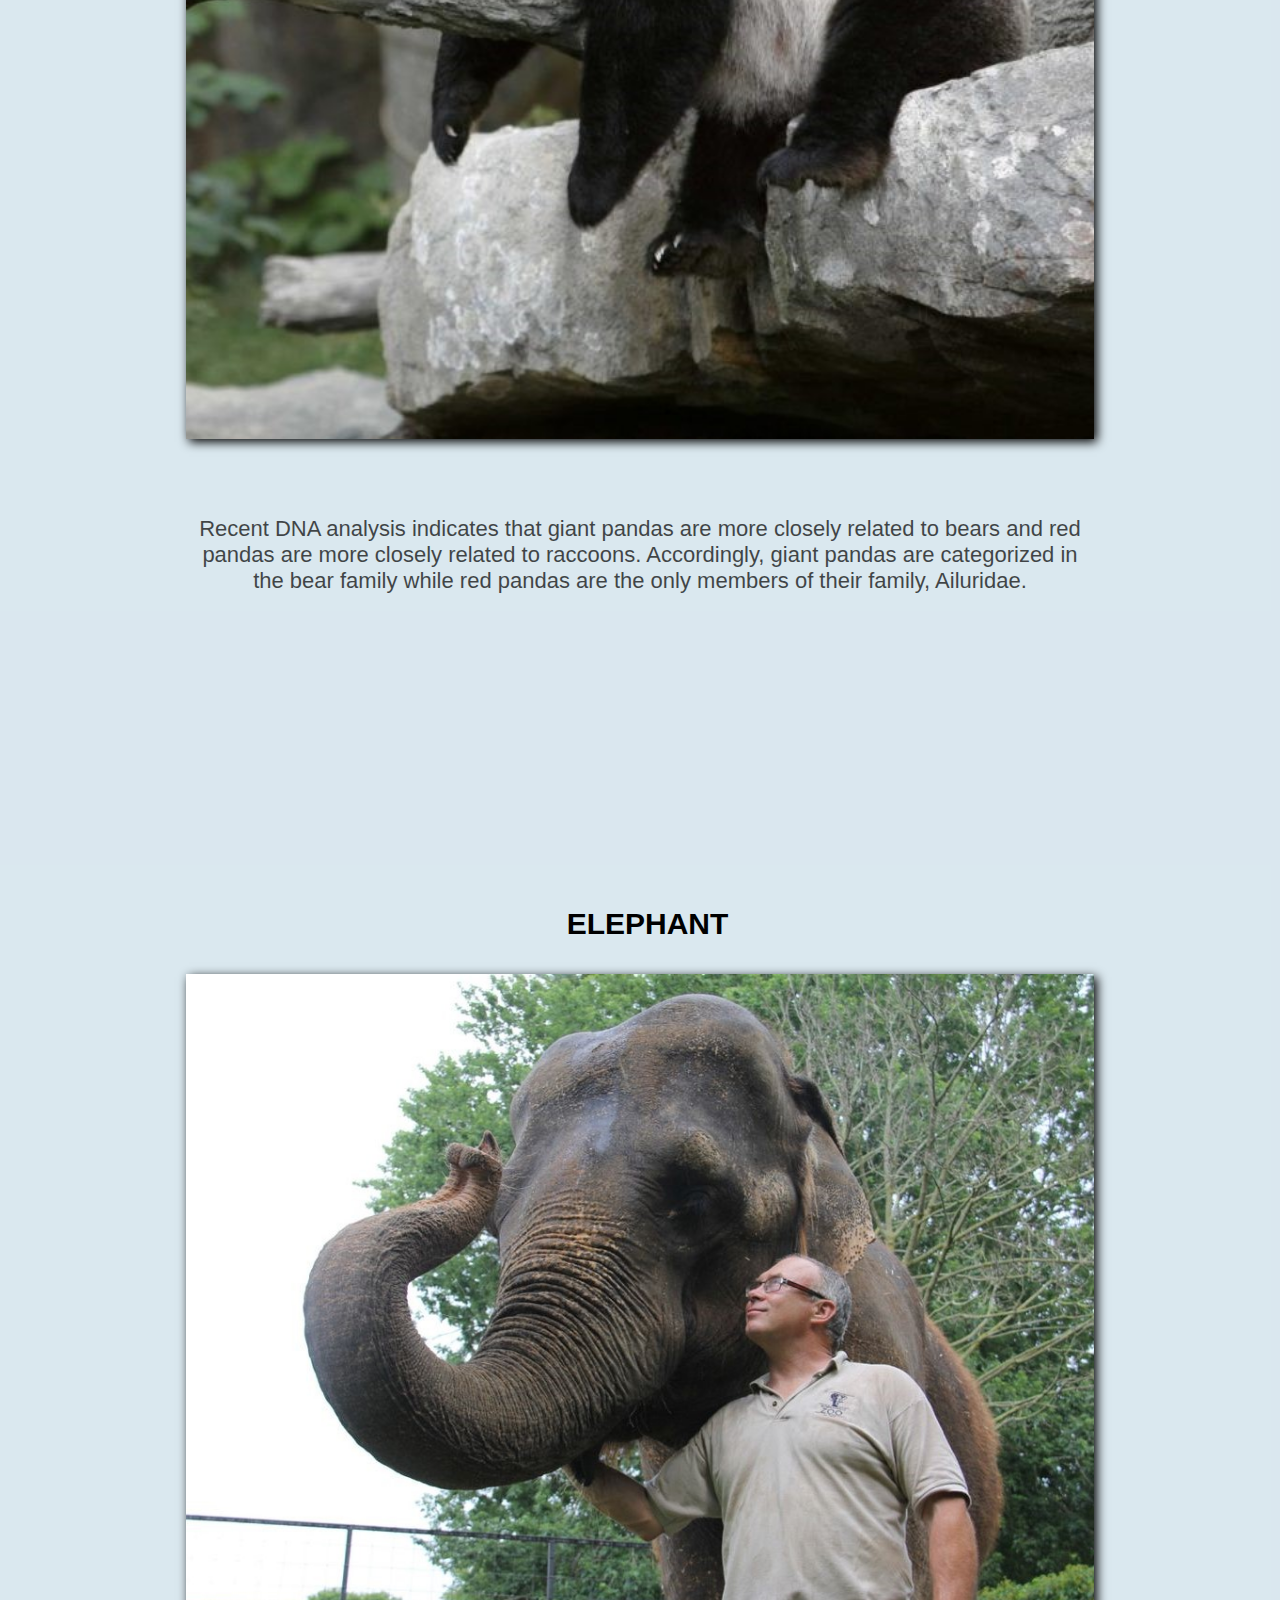
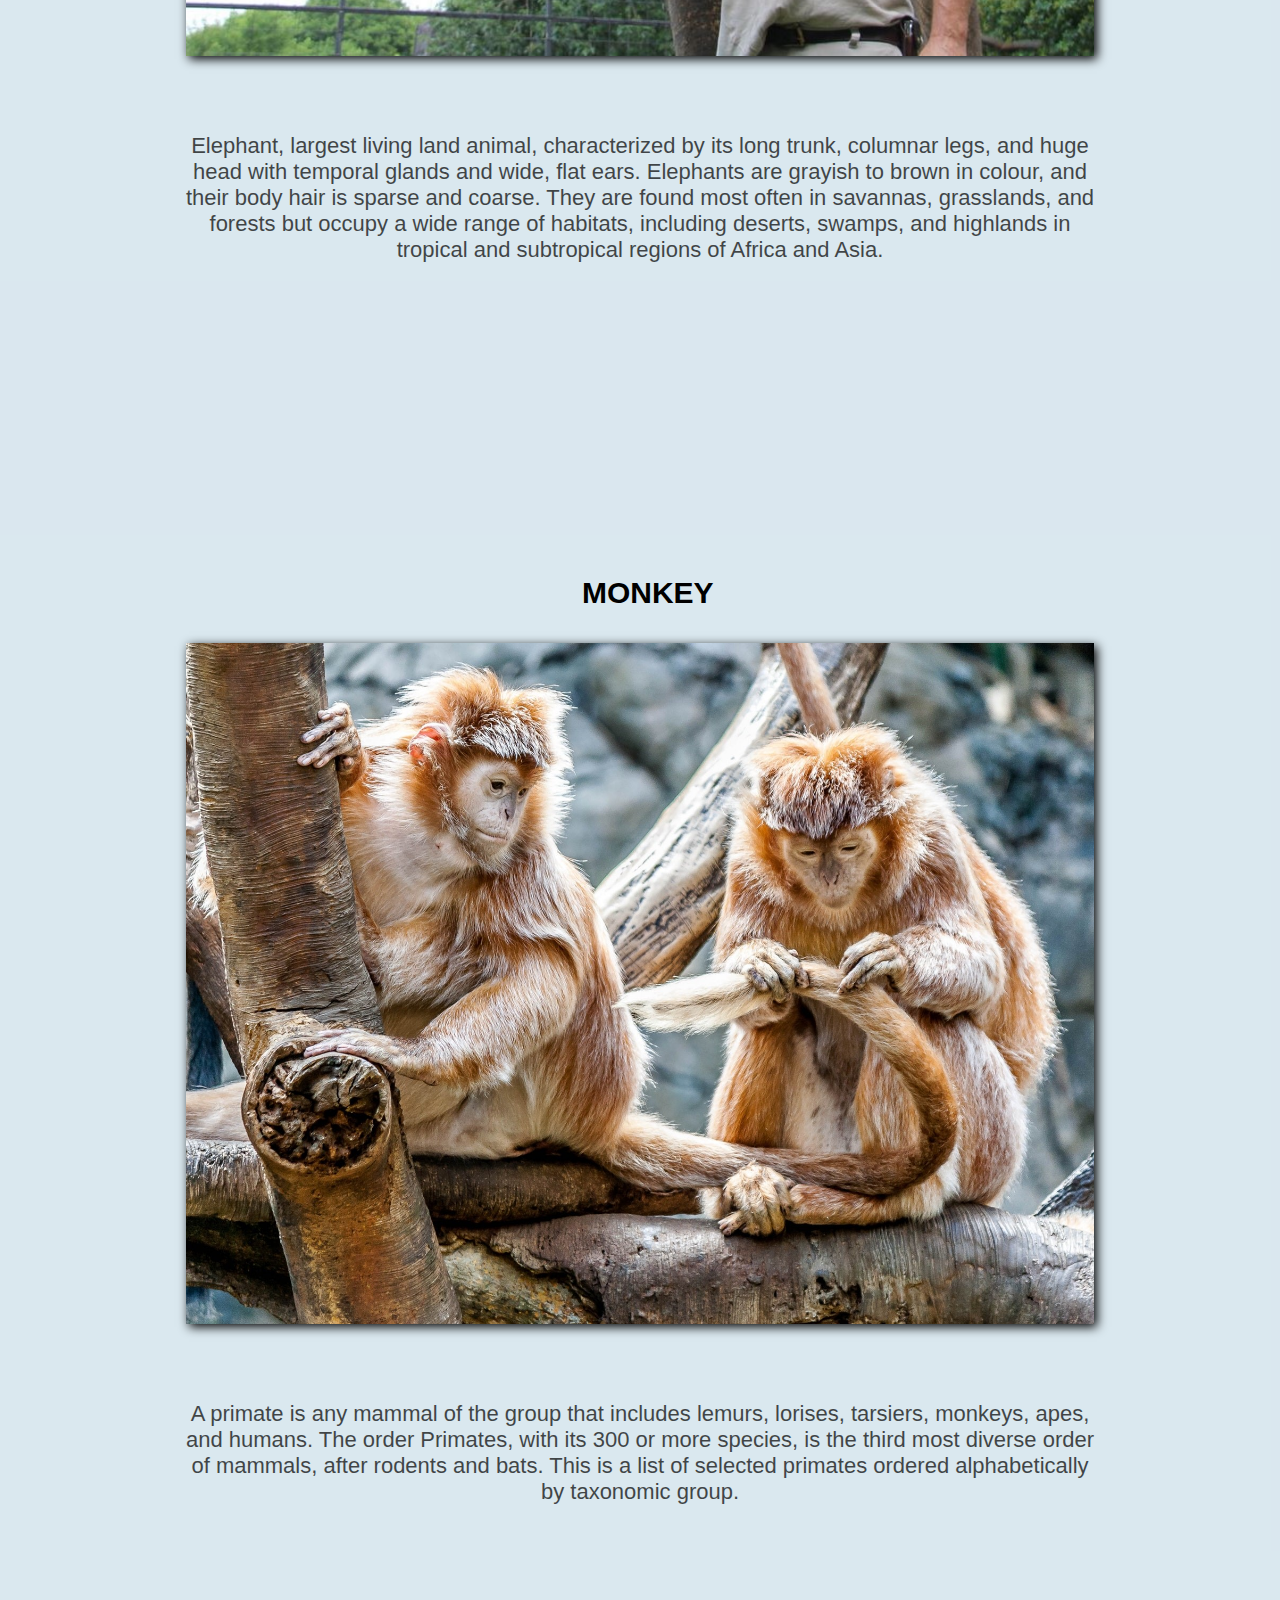
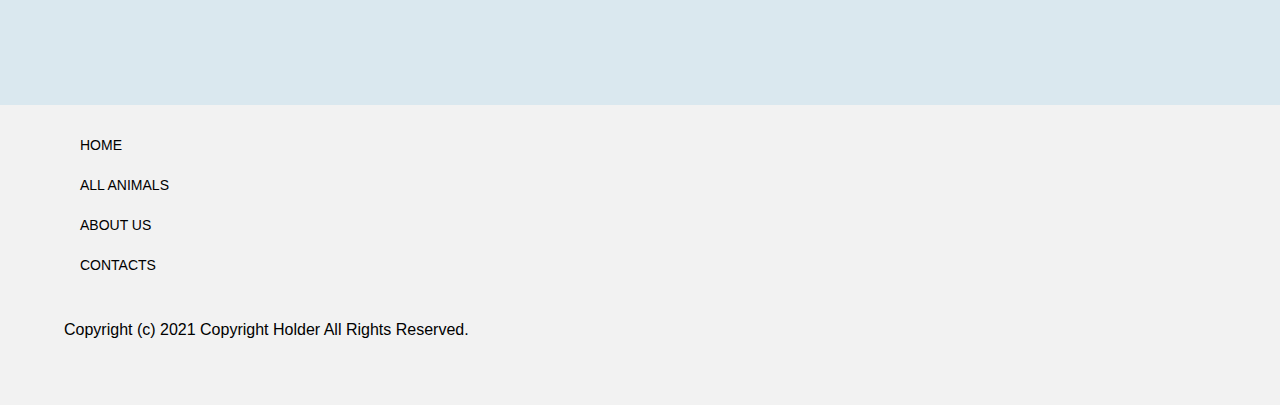
<file: zoopark/html/animals.html>
<!DOCTYPE html>
<html lang="en" dir="ltr">
  <head>
    <link rel="stylesheet" href="../css/master.css">
    <meta name="viewport" content="width=device-width, initial-scale=1.0">
    <meta charset="utf-8">
    <title>Animals</title>
  </head>
  <body>

    <nav class="nav">
      <div class="container">
        <div class="logo">
          <a href="../html/index.html"><img src="../img/Logo.png" alt="Logo"></a>
        </div>
        <div class="navbar">
          <div class="dropdown">
            <button class="mainbutton"><img src="../img/3lines.png" alt="X"></button>
            <div class="dropdown-child">
              <a href="../html/index.html">Home</a>
              <a href="../html/animals.html" id="active">All animals</a>
              <a href="../html/about.html">About us</a>
              <a href="../html/contact.html">Contacts</a>
            </div>
          </div>
        </div>
      </div>
    </nav>

    <header class="header">
      <div class="row">
        <div class="row-2">
          <div class="container">
            <div class="welcome">
              <h1>Welcome</h1>
              <p>Lorem ipsum dolor sit amet, consectetur adipisicing elit,<br> sed do eiusmod tempor incididunt ut labore et dolore magna aliqua.</p>
            </div>
          </div>
        </div>
      </div>
    </header>

    <section class="main">
      <div class="allanimals">
        <div class="container">
          <div class="linking">
            <h2>Fast links:</h2>
            <a href="#TIGER">Tiger</a>
            <a href="#PANDA">Panda</a>
            <a href="#ELEPHANT">Elephant</a>
            <a href="#MONKEY">Monkey</a>
          </div>
          <div class="animal1">
            <div class="idTiger" id="TIGER"></div>
            <h3>
              <a href="../html/tiger.html">
                <span class="animal-h3">Tiger</span>
                <img src="../img/tiger.jpg" alt="Tiger">
              </a>
            </h3>
            <p>There are two recognized subspecies of tiger*: the continental and the Sunda. The largest of all the Asian big cats, tigers rely primarily on sight and sound rather than smell for hunting. They typically hunt alone and stalk prey. A tiger can consume more than 80 pounds of meat at one time. On average, tigers give birth to two to four cubs every two years. If all the cubs in one litter die, a second litter may be produced within five months.</p>
          </div>
          <div class="animal2">
            <div class="idPanda" id="PANDA"></div>
            <h3>
              <a href="../html/panda.html">
                <span class="animal-h3">Panda</span>
                <img src="../img/panda.jpg" alt="Panda">
              </a>
            </h3>
            <p>Recent DNA analysis indicates that giant pandas are more closely related to bears and red pandas are more closely related to raccoons. Accordingly, giant pandas are categorized in the bear family while red pandas are the only members of their family, Ailuridae.</p>
          </div>
          <div class="animal3">
            <div class="idElephant" id="ELEPHANT"></div>
            <h3>
              <a href="../html/elephant.html">
                <span class="animal-h3">Elephant</span>
                <img src="../img/elephant.jpg" alt="Elephant">
              </a>
            </h3>
            <p>Elephant, largest living land animal, characterized by its long trunk, columnar legs, and huge head with temporal glands and wide, flat ears. Elephants are grayish to brown in colour, and their body hair is sparse and coarse. They are found most often in savannas, grasslands, and forests but occupy a wide range of habitats, including deserts, swamps, and highlands in tropical and subtropical regions of Africa and Asia.</p>
          </div>
          <div class="animal4">
            <div class="idMonkey" id="MONKEY"></div>
            <h3>
              <a href="../html/monkey.html">
                <span class="animal-h3">Monkey</span>
                <img src="../img/small-monkey.jpeg" alt="Monkey">
              </a>
            </h3>
            <p>A primate is any mammal of the group that includes lemurs, lorises, tarsiers, monkeys, apes, and humans. The order Primates, with its 300 or more species, is the third most diverse order of mammals, after rodents and bats. This is a list of selected primates ordered alphabetically by taxonomic group.</p>
        </div>
        </div>
      </div>
    </section>

    <footer class="footer">
      <div class="navBottom">
        <div class="container">
          <ul class="listBottom">
            <li><a href="../html/index.html">Home</a></li>
            <li><a href="../html/alimals.html" id="active">All animals</a></li>
            <li><a href="../html/about.html">About us</a></li>
            <li><a href="../html/contact.html">Contacts</a></li>
          </ul>
        </div>
      </div>
      <div class="container">
        <div class="copyright">
          <p>Copyright (c) 2021 Copyright Holder All Rights Reserved.</p>
        </div>
      </div>
    </footer>

  </body>
</html>
</file>
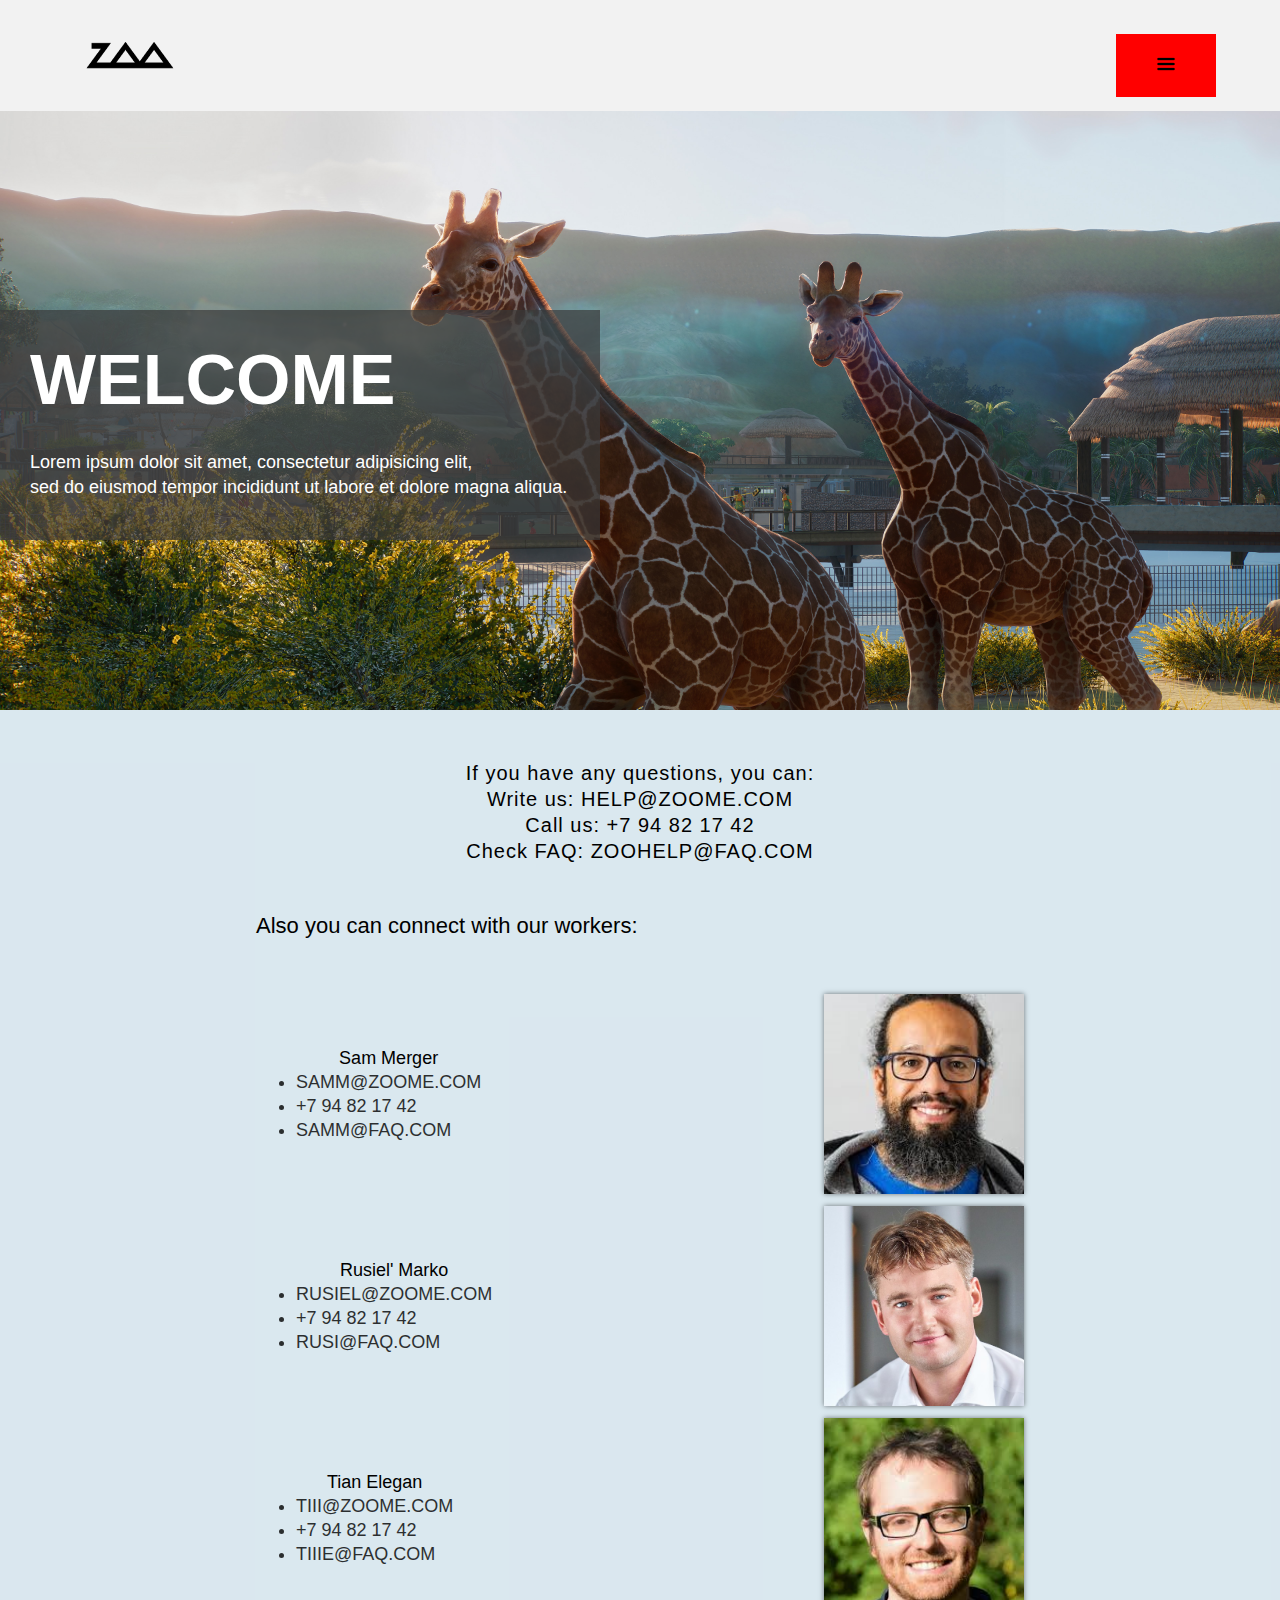
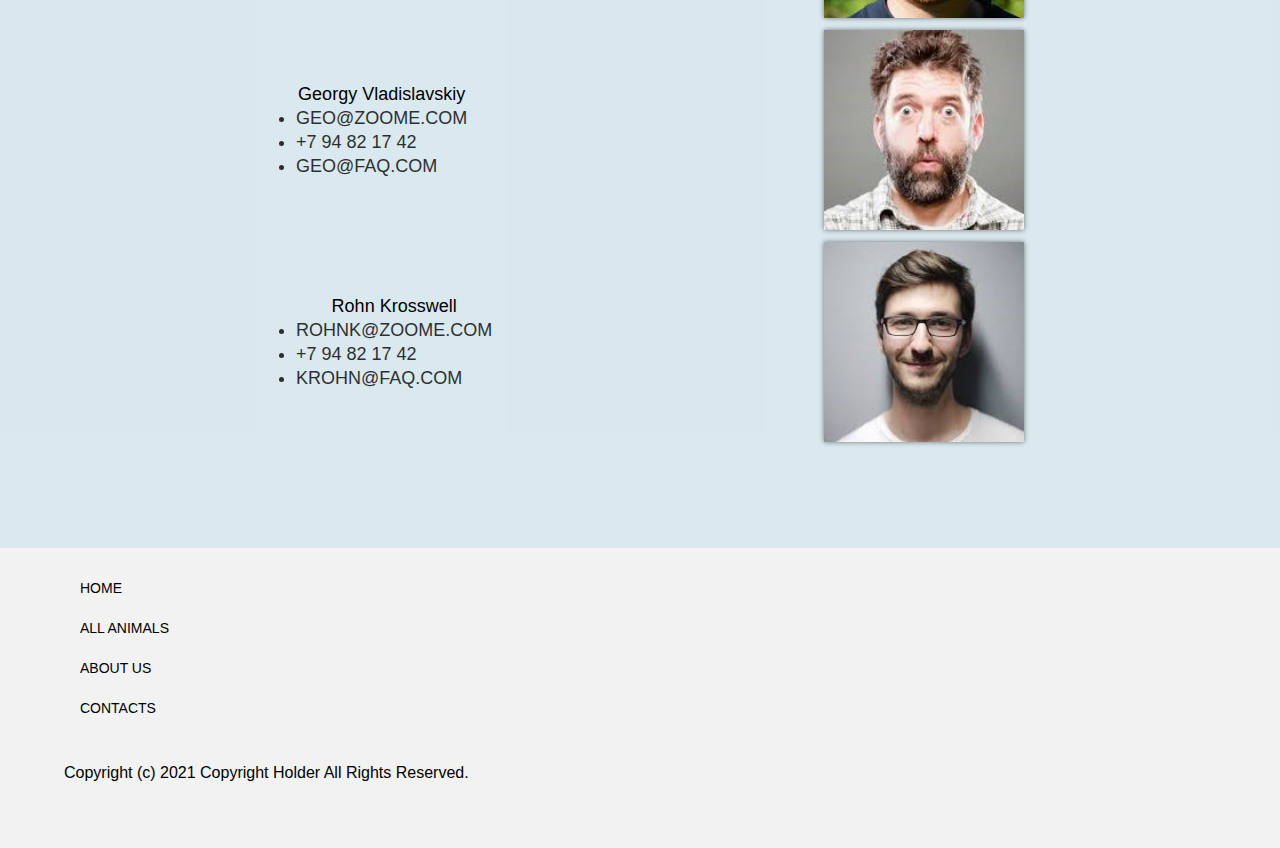
<file: zoopark/html/contact.html>
<!DOCTYPE html>
<html lang="en" dir="ltr">
  <head>
    <link rel="stylesheet" href="../css/master.css">
    <meta charset="utf-8">
    <title>Contact</title>
  </head>
  <body>

    <nav class="nav">
      <div class="container">
        <div class="logo">
          <a href="../html/index.html"><img src="../img/Logo.png" alt="Logo"></a>
        </div>
        <div class="navbar">
          <div class="dropdown">
            <button class="mainbutton"><img src="../img/3lines.png" alt="X"></button>
            <div class="dropdown-child">
              <a href="../html/index.html">Home</a>
              <a href="../html/animals.html">All animals</a>
              <a href="../html/about.html">About us</a>
              <a href="../html/contact.html" id="active">Contacts</a>
            </div>
          </div>
        </div>
      </div>
    </nav>

    <header class="header">
      <div class="row">
        <div class="row-2">
          <div class="container">
            <div class="welcome">
              <h1>Welcome</h1>
              <p>Lorem ipsum dolor sit amet, consectetur adipisicing elit,<br> sed do eiusmod tempor incididunt ut labore et dolore magna aliqua.</p>
            </div>
          </div>
        </div>
      </div>
    </header>

    <section class="main">
      <div class="contact">
        <div class="container">
          <p class="IfUHave">If you have any questions, you can:<br>
            Write us: <a href="mailto:help@zoome.com">help@zoome.com</a><br>
            Call us: +7 94 82 17 42<br>
            Check FAQ: <a href="mailto:Zoohelp@faq.com">Zoohelp@faq.com</a><br>
          </p>
          <p>
            Also you can connect with our workers:


            <div class="contactsInfo">
              <div class="contact1">
                <div class="info">
                  <ul>
                    <span>Sam Merger</span>
                    <li>
                      <a href="mailto:SAmM@zoome.com">SAmM@zoome.com</a>
                    </li>
                    <li>
                      +7 94 82 17 42
                    </li>
                    <li>
                      <a href="mailto:SAmM@faq.com">SAmM@faq.com</a>
                    </li>
                  </ul>
                </div>
                <div class="photo">
                  <img src="../img/person1.jpg" alt="photo">
                </div>
              </div>


              <div class="contact2">
                <div class="info">
                  <ul>
                    <span>Rusiel' Marko</span>
                    <li>
                      <a href="mailto:Rusiel@zoome.com">Rusiel@zoome.com</a>
                    </li>
                    <li>
                      +7 94 82 17 42
                    </li>
                    <li>
                      <a href="mailto:Rusi@faq.com">Rusi@faq.com</a>
                    </li>
                  </ul>
                </div>
                <div class="photo">
                  <img src="../img/person2.jpg" alt="photo">
                </div>
              </div>


              <div class="contact3">
                <div class="info">
                  <ul>
                    <span>Tian Elegan</span>
                    <li>
                      <a href="mailto:Tiii@zoome.com">Tiii@zoome.com</a>
                    </li>
                    <li>
                      +7 94 82 17 42
                    </li>
                    <li>
                      <a href="mailto:TiiiE@faq.com">TiiiE@faq.com</a>
                    </li>
                  </ul>
                </div>
                <div class="photo">
                  <img src="../img/person3.jpg" alt="photo">
                </div>
              </div>

              <div class="contact4">
                <div class="info">
                  <ul>
                    <span>Georgy Vladislavskiy</span>
                    <li>
                      <a href="mailto:Geo@zoome.com">Geo@zoome.com</a>
                    </li>
                    <li>
                      +7 94 82 17 42
                    </li>
                    <li>
                      <a href="mailto:Geo@faq.com">Geo@faq.com</a>
                    </li>
                  </ul>
                </div>
                <div class="photo">
                  <img src="../img/person4.jpg" alt="photo">
                </div>
              </div>

              <div class="contact5">
                <div class="info">
                  <ul>
                    <span>Rohn Krosswell</span>
                    <li>
                      <a href="mailto:RohnK@zoome.com">RohnK@zoome.com</a>
                    </li>
                    <li>
                      +7 94 82 17 42
                    </li>
                    <li>
                      <a href="mailto:KRohn@faq.com">KRohn@faq.com</a>
                    </li>
                  </ul>
                </div>
                <div class="photo">
                  <img src="../img/person5.jpg" alt="photo">
                </div>
              </div>
            </div>

          </p>
        </div>
    </section>

    <footer class="footer">
      <div class="navBottom">
        <div class="container">
          <ul class="listBottom">
            <li><a href="../html/index.html">Home</a></li>
            <li><a href="../html/animals.html">All animals</a></li>
            <li><a href="../html/about.html">About us</a></li>
            <li><a href="../html/contact.html" id="active">Contacts</a></li>
          </ul>
        </div>
      </div>
      <div class="container">
        <div class="copyright">
          <p>Copyright (c) 2021 Copyright Holder All Rights Reserved.</p>
        </div>
      </div>
    </footer>

  </body>
</html>
</file>
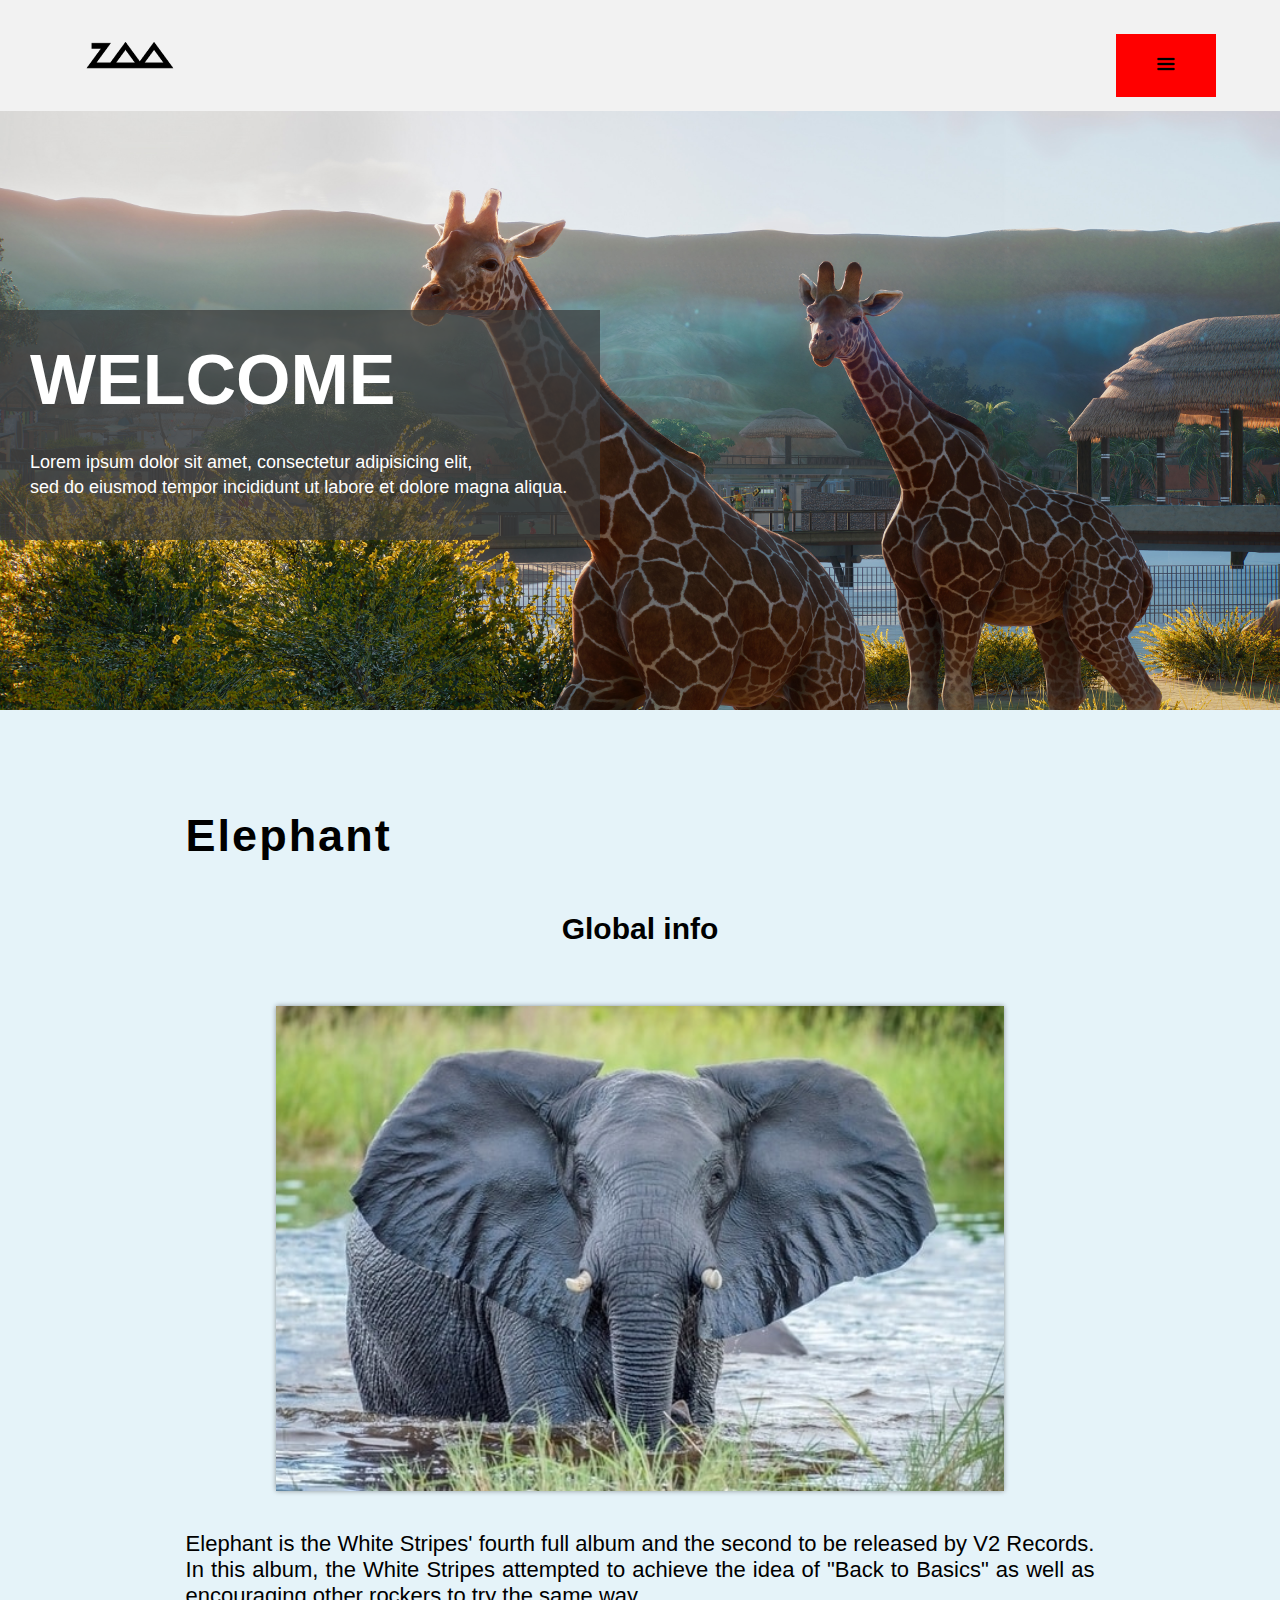
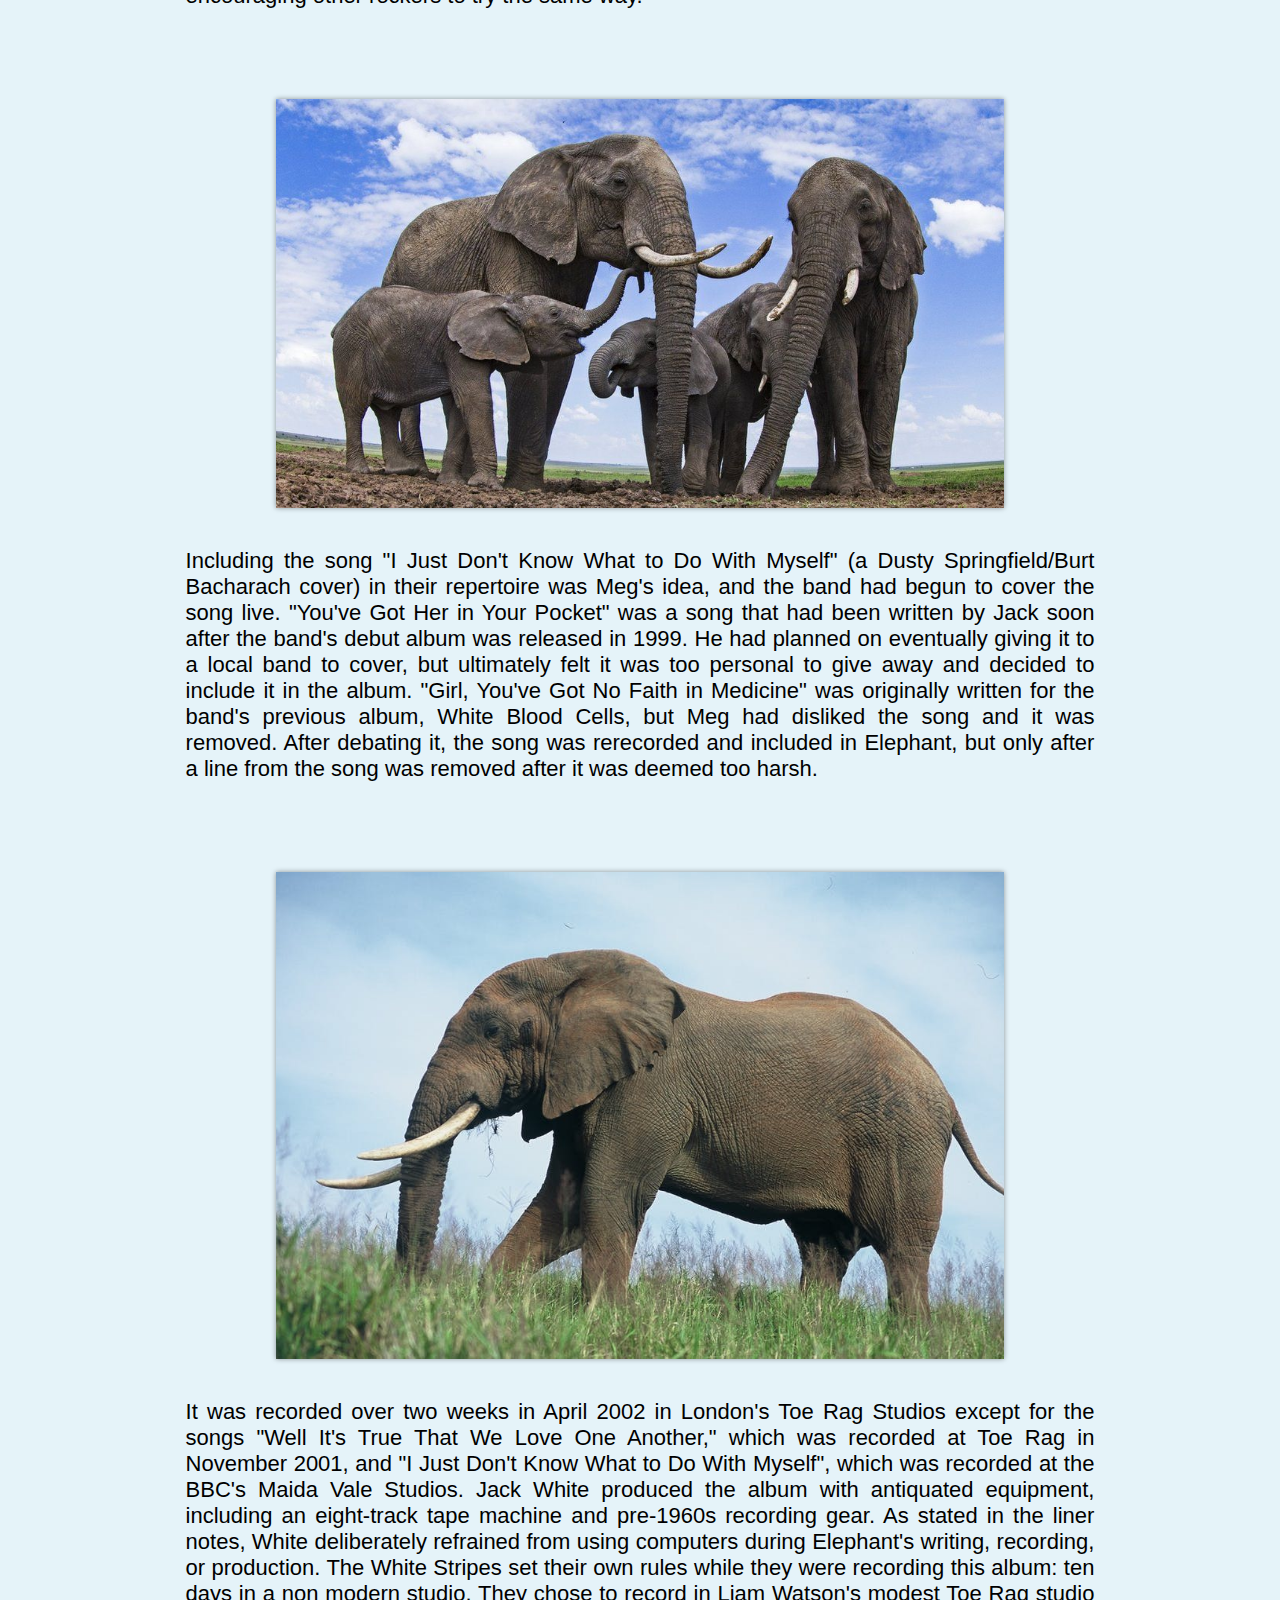
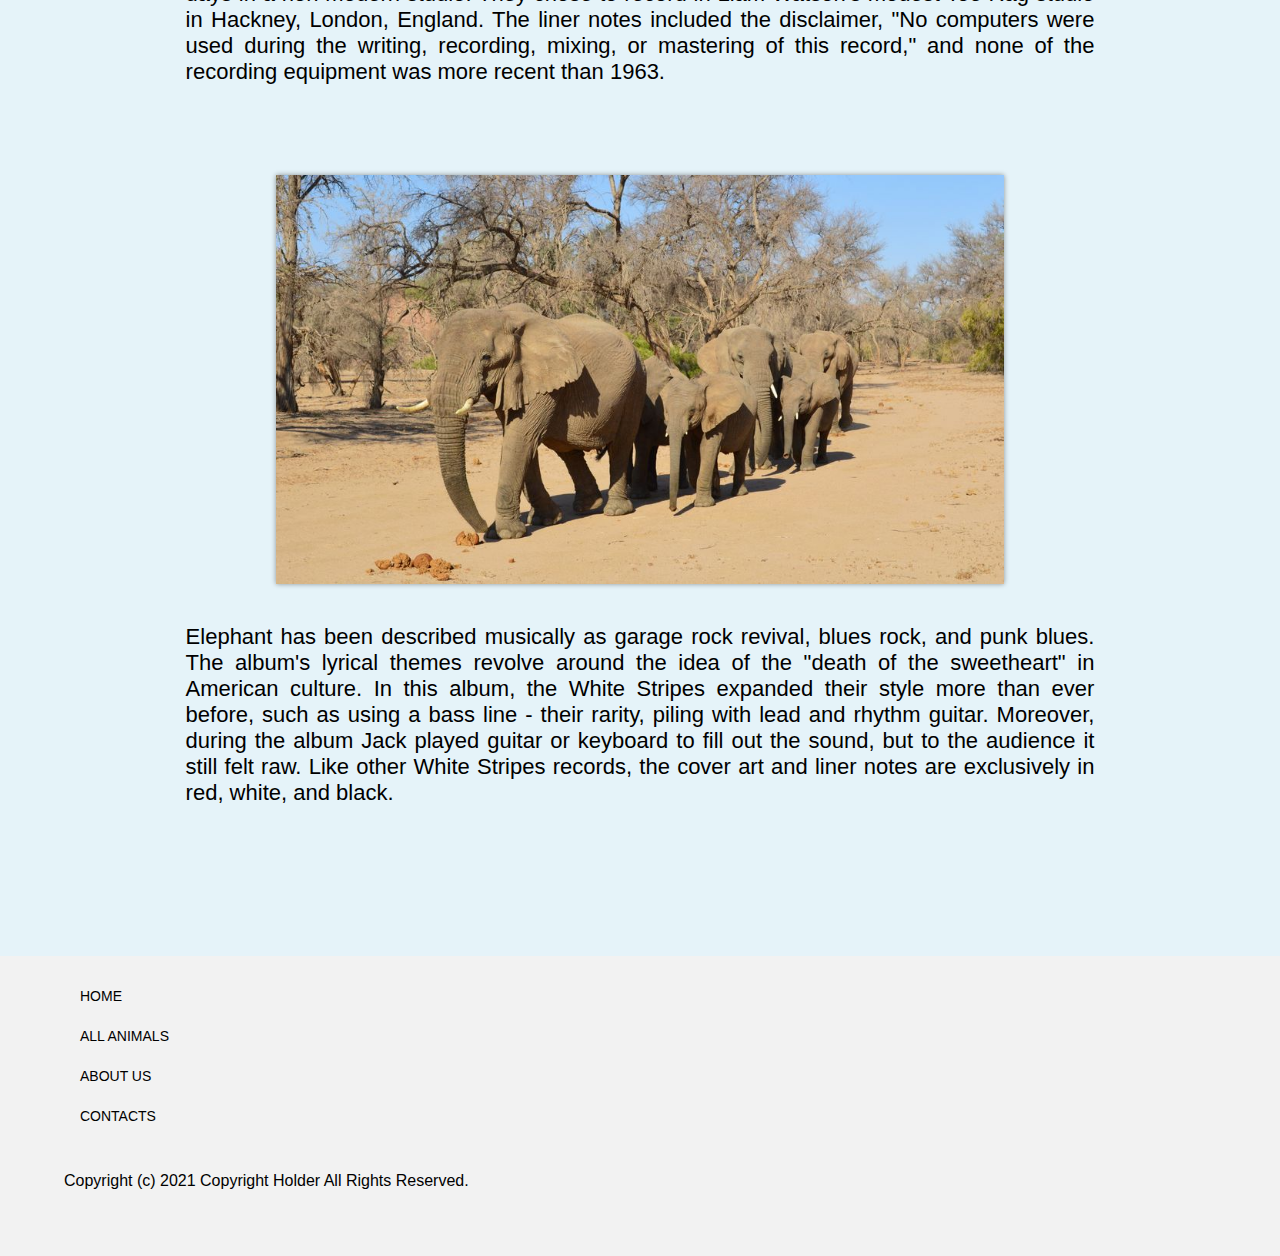
<file: zoopark/html/elephant.html>
<!DOCTYPE html>
<html lang="en" dir="ltr">
  <head>
    <link rel="stylesheet" href="../css/master.css">
    <meta charset="utf-8">
    <title>Elephant</title>
  </head>
  <body>

    <nav class="nav">
      <div class="container">
        <div class="logo">
          <a href="../html/index.html"><img src="../img/Logo.png" alt="Logo"></a>
        </div>
        <div class="navbar">
          <div class="dropdown">
            <button class="mainbutton"><img src="../img/3lines.png" alt="X"></button>
            <div class="dropdown-child">
              <a href="../html/index.html">Home</a>
              <a href="../html/animals.html">All animals</a>
              <a href="../html/about.html">About us</a>
              <a href="../html/contact.html">Contacts</a>
            </div>
          </div>
        </div>
      </div>
    </nav>

    <header class="header">
      <div class="row">
        <div class="row-2">
          <div class="container">
            <div class="welcome">
              <h1>Welcome</h1>
              <p>Lorem ipsum dolor sit amet, consectetur adipisicing elit,<br> sed do eiusmod tempor incididunt ut labore et dolore magna aliqua.</p>
            </div>
          </div>
        </div>
      </div>
    </header>

    <section class="main content-animal elephant">
      <div class="container">
        <h2>Elephant</h2>
        <h3>Global info</h3>
        <img src="../img/elephant1.jpg" alt="Elephant">
        <p>Elephant is the White Stripes' fourth full album and the second to be released by V2 Records. In this album, the White Stripes attempted to achieve the idea of "Back to Basics" as well as encouraging other rockers to try the same way.</p>
        <img src="../img/elephant2.jpg" alt="Elephant">
        <p>Including the song "I Just Don't Know What to Do With Myself" (a Dusty Springfield/Burt Bacharach cover) in their repertoire was Meg's idea, and the band had begun to cover the song live. "You've Got Her in Your Pocket" was a song that had been written by Jack soon after the band's debut album was released in 1999. He had planned on eventually giving it to a local band to cover, but ultimately felt it was too personal to give away and decided to include it in the album. "Girl, You've Got No Faith in Medicine" was originally written for the band's previous album, White Blood Cells, but Meg had disliked the song and it was removed. After debating it, the song was rerecorded and included in Elephant, but only after a line from the song was removed after it was deemed too harsh.</p>
        <img src="../img/elephant3.jpg" alt="Elephant">
        <p>It was recorded over two weeks in April 2002 in London's Toe Rag Studios except for the songs "Well It's True That We Love One Another," which was recorded at Toe Rag in November 2001, and "I Just Don't Know What to Do With Myself", which was recorded at the BBC's Maida Vale Studios. Jack White produced the album with antiquated equipment, including an eight-track tape machine and pre-1960s recording gear. As stated in the liner notes, White deliberately refrained from using computers during Elephant's writing, recording, or production. The White Stripes set their own rules while they were recording this album: ten days in a non modern studio. They chose to record in Liam Watson's modest Toe Rag studio in Hackney, London, England. The liner notes included the disclaimer, "No computers were used during the writing, recording, mixing, or mastering of this record," and none of the recording equipment was more recent than 1963.</p>
        <img src="../img/elephant4.jpg" alt="Elephant">
        <p>Elephant has been described musically as garage rock revival, blues rock, and punk blues. The album's lyrical themes revolve around the idea of the "death of the sweetheart" in American culture. In this album, the White Stripes expanded their style more than ever before, such as using a bass line - their rarity, piling with lead and rhythm guitar. Moreover, during the album Jack played guitar or keyboard to fill out the sound, but to the audience it still felt raw. Like other White Stripes records, the cover art and liner notes are exclusively in red, white, and black.</p>
      </div>
    </section>

    <footer class="footer">
      <div class="navBottom">
        <div class="container">
          <ul class="listBottom">
            <li><a href="../html/index.html">Home</a></li>
            <li><a href="../html/animals.html">All animals</a></li>
            <li><a href="../html/about.html">About us</a></li>
            <li><a href="../html/contact.html">Contacts</a></li>
          </ul>
        </div>
      </div>
      <div class="container">
        <div class="copyright">
          <p>Copyright (c) 2021 Copyright Holder All Rights Reserved.</p>
        </div>
      </div>
    </footer>

  </body>
</html>
</file>
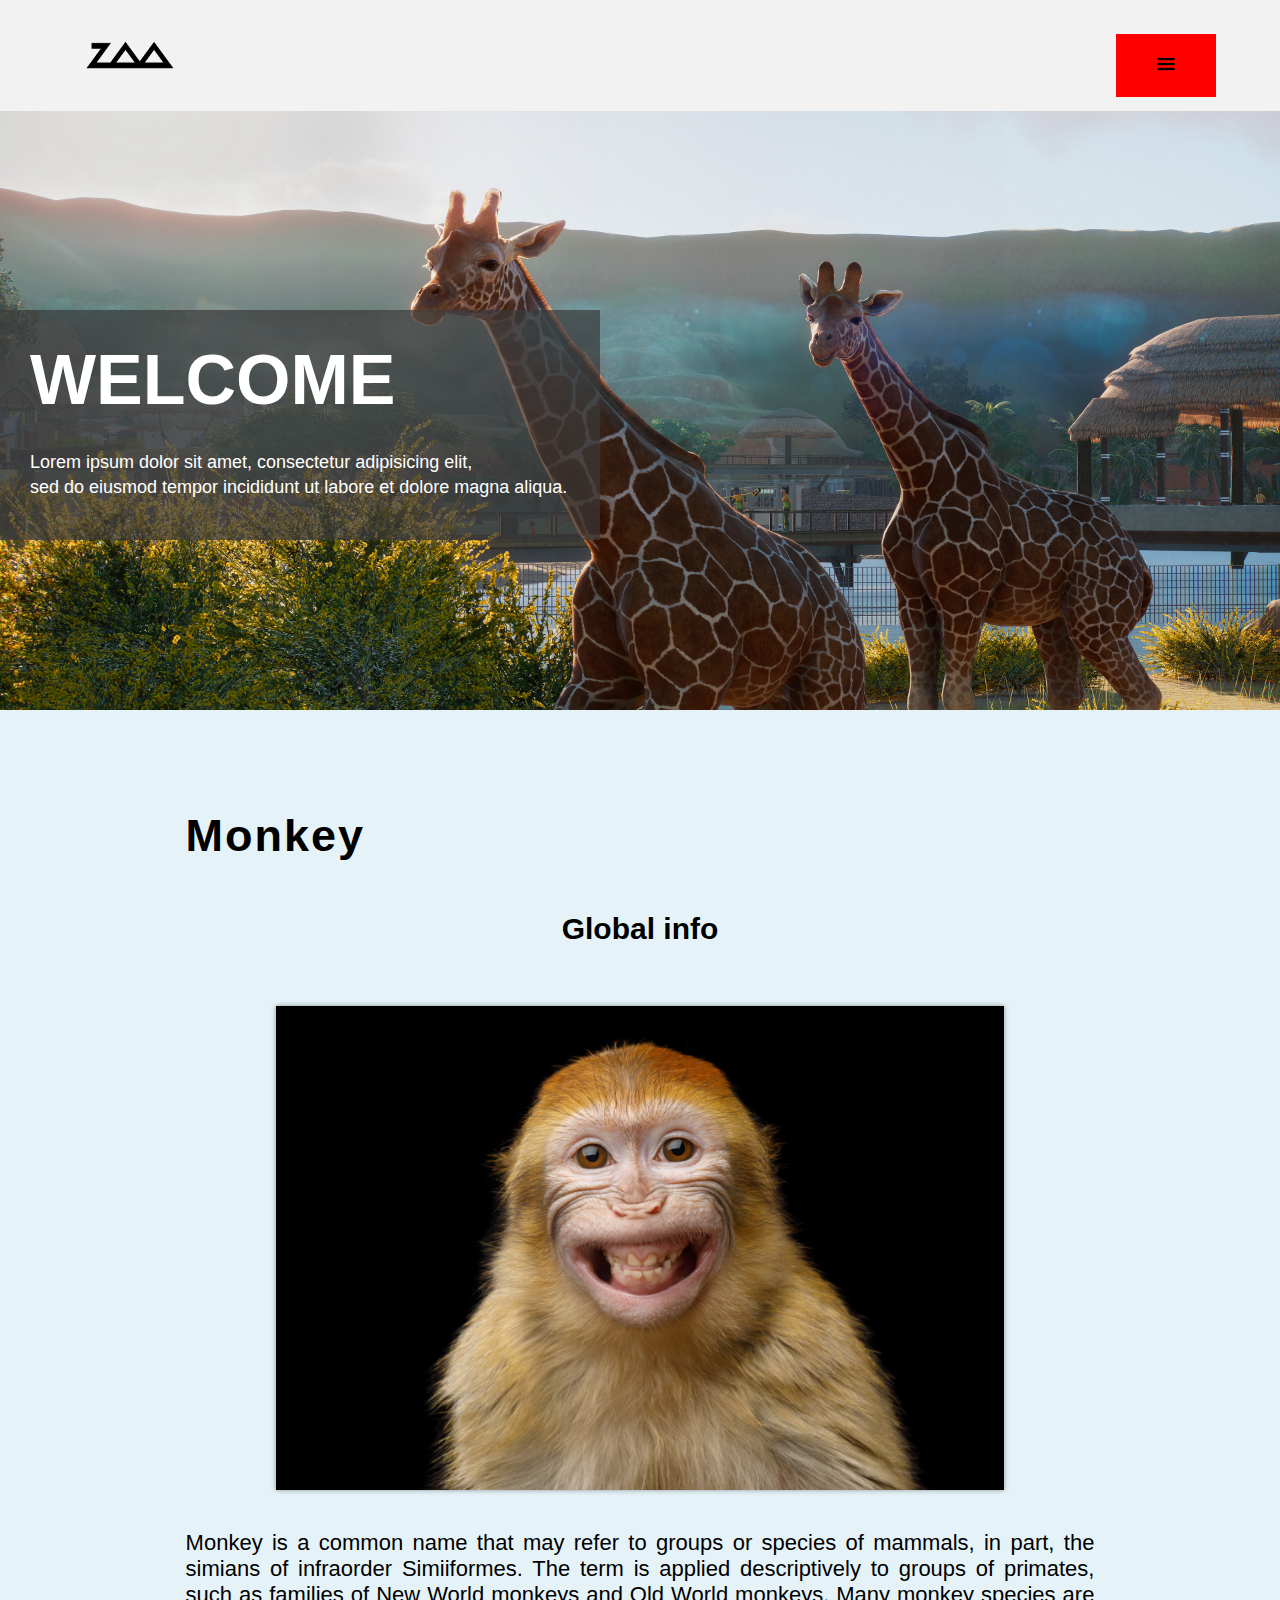
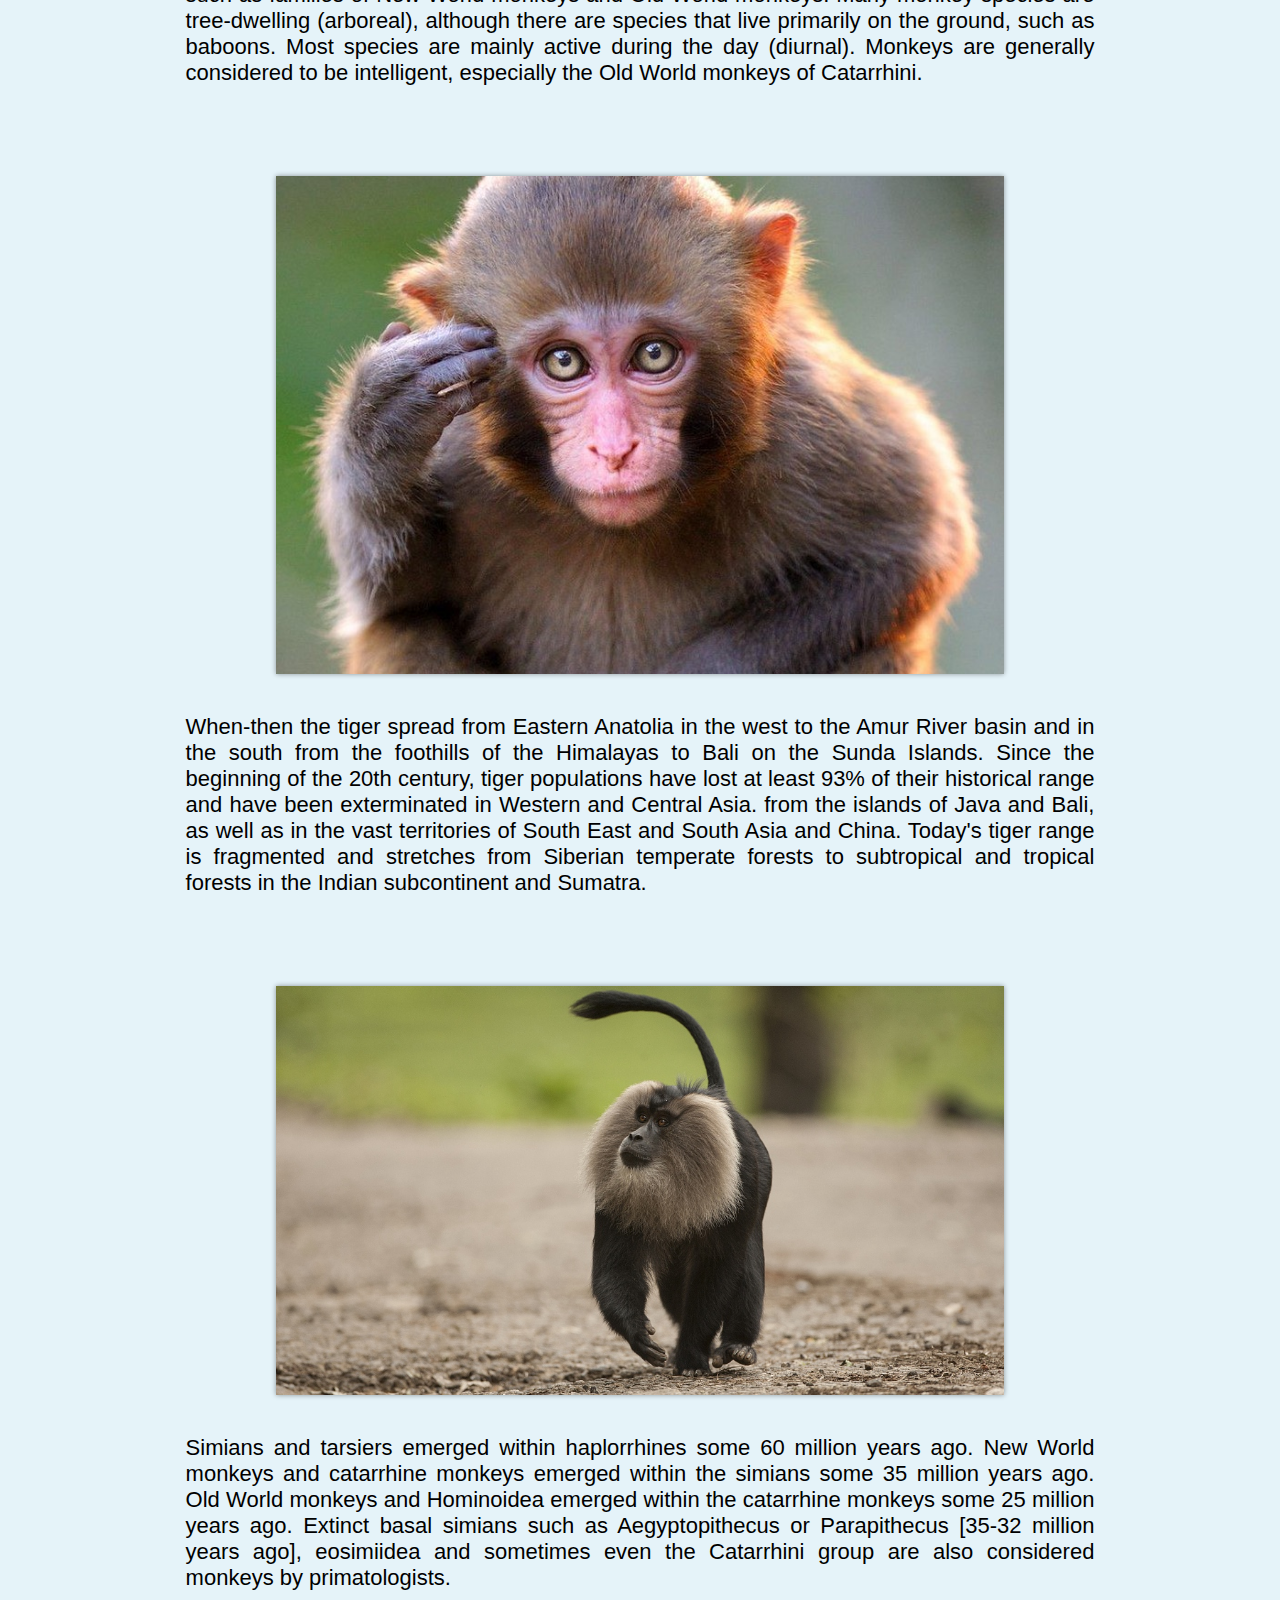
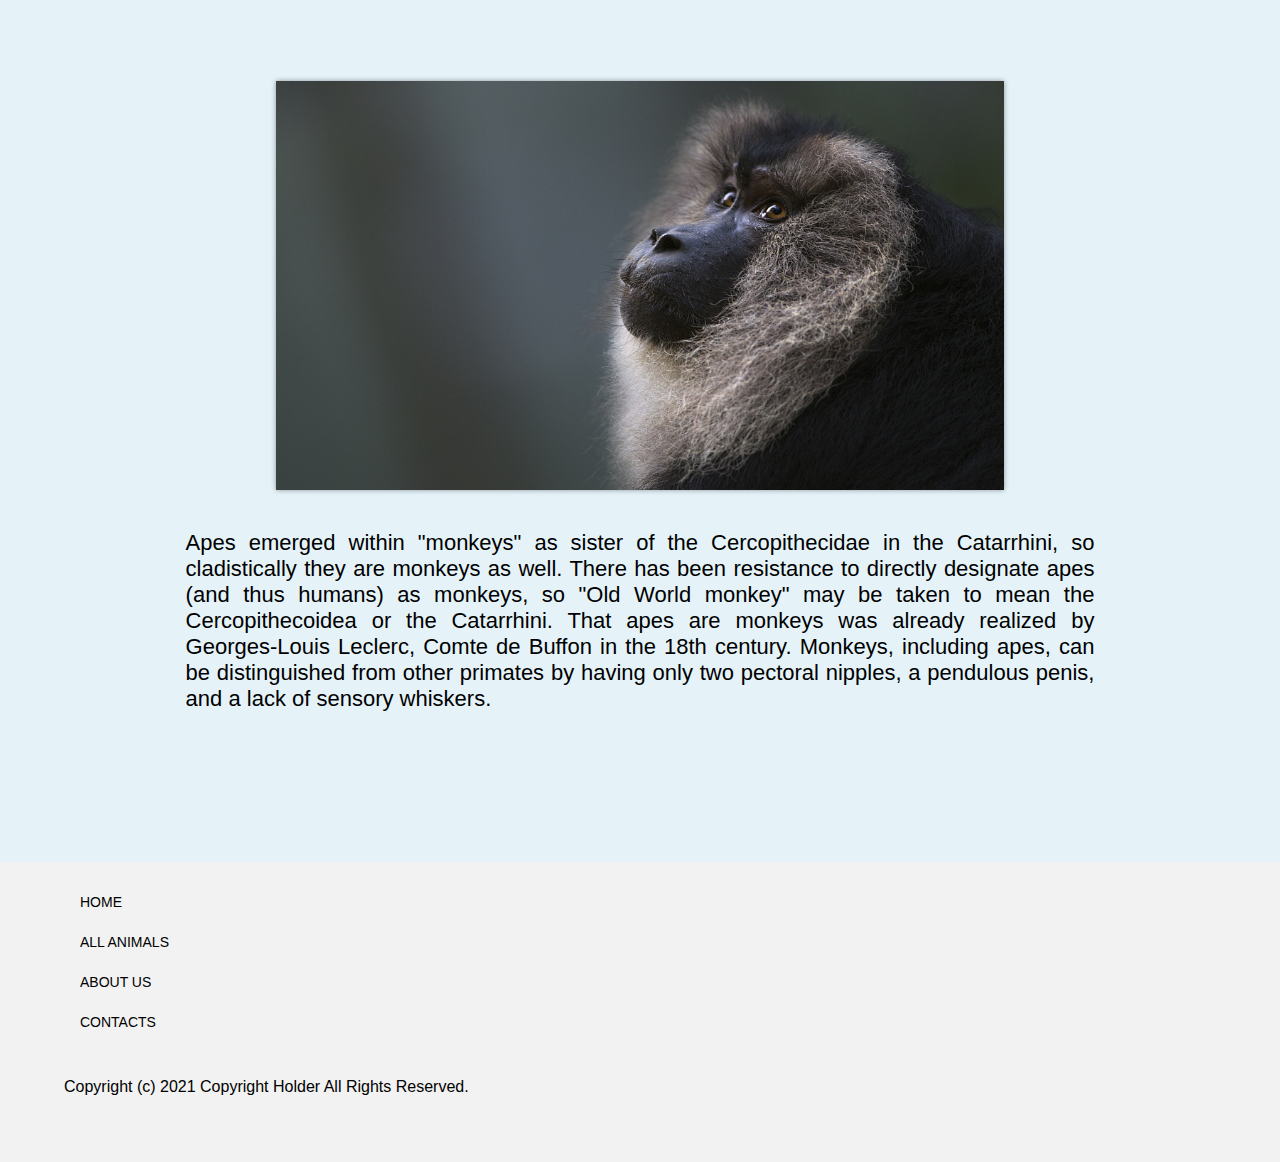
<file: zoopark/html/monkey.html>
<!DOCTYPE html>
<html lang="en" dir="ltr">
  <head>
    <link rel="stylesheet" href="../css/master.css">
    <meta charset="utf-8">
    <title>Money</title>
  </head>
  <body>

    <nav class="nav">
      <div class="container">
        <div class="logo">
          <a href="../html/index.html"><img src="../img/Logo.png" alt="Logo"></a>
        </div>
        <div class="navbar">
          <div class="dropdown">
            <button class="mainbutton"><img src="../img/3lines.png" alt="X"></button>
            <div class="dropdown-child">
              <a href="../html/index.html">Home</a>
              <a href="../html/animals.html">All animals</a>
              <a href="../html/about.html">About us</a>
              <a href="../html/contact.html">Contacts</a>
            </div>
          </div>
        </div>
      </div>
    </nav>

    <header class="header">
      <div class="row">
        <div class="row-2">
          <div class="container">
            <div class="welcome">
              <h1>Welcome</h1>
              <p>Lorem ipsum dolor sit amet, consectetur adipisicing elit,<br> sed do eiusmod tempor incididunt ut labore et dolore magna aliqua.</p>
            </div>
          </div>
        </div>
      </div>
    </header>

    <section class="main content-animal monkey">
      <div class="container">
        <h2>Monkey</h2>
        <h3>Global info</h3>
        <img src="../img/monkey1.jpg" alt="Monkey">
        <p>Monkey is a common name that may refer to groups or species of mammals, in part, the simians of infraorder Simiiformes. The term is applied descriptively to groups of primates, such as families of New World monkeys and Old World monkeys. Many monkey species are tree-dwelling (arboreal), although there are species that live primarily on the ground, such as baboons. Most species are mainly active during the day (diurnal). Monkeys are generally considered to be intelligent, especially the Old World monkeys of Catarrhini.</p>
        <img src="../img/monkey2.jpg" alt="Monkey">
        <p>When-then the tiger spread from Eastern Anatolia in the west to the Amur River basin and in the south from the foothills of the Himalayas to Bali on the Sunda Islands. Since the beginning of the 20th century, tiger populations have lost at least 93% of their historical range and have been exterminated in Western and Central Asia. from the islands of Java and Bali, as well as in the vast territories of South East and South Asia and China. Today's tiger range is fragmented and stretches from Siberian temperate forests to subtropical and tropical forests in the Indian subcontinent and Sumatra.</p>
        <img src="../img/monkey3.jpg" alt="Monkey">
        <p>Simians and tarsiers emerged within haplorrhines some 60 million years ago. New World monkeys and catarrhine monkeys emerged within the simians some 35 million years ago. Old World monkeys and Hominoidea emerged within the catarrhine monkeys some 25 million years ago. Extinct basal simians such as Aegyptopithecus or Parapithecus [35-32 million years ago], eosimiidea and sometimes even the Catarrhini group are also considered monkeys by primatologists.</p>
        <img src="../img/monkey4.jpg" alt="Monkey">
        <p>Apes emerged within "monkeys" as sister of the Cercopithecidae in the Catarrhini, so cladistically they are monkeys as well. There has been resistance to directly designate apes (and thus humans) as monkeys, so "Old World monkey" may be taken to mean the Cercopithecoidea or the Catarrhini. That apes are monkeys was already realized by Georges-Louis Leclerc, Comte de Buffon in the 18th century. Monkeys, including apes, can be distinguished from other primates by having only two pectoral nipples, a pendulous penis, and a lack of sensory whiskers.</p>
      </div>
    </section>

    <footer class="footer">
      <div class="navBottom">
        <div class="container">
          <ul class="listBottom">
            <li><a href="../html/index.html">Home</a></li>
            <li><a href="../html/animals.html">All animals</a></li>
            <li><a href="../html/about.html">About us</a></li>
            <li><a href="../html/contact.html">Contacts</a></li>
          </ul>
        </div>
      </div>
      <div class="container">
        <div class="copyright">
          <p>Copyright (c) 2021 Copyright Holder All Rights Reserved.</p>
        </div>
      </div>
    </footer>

  </body>
</html>
</file>
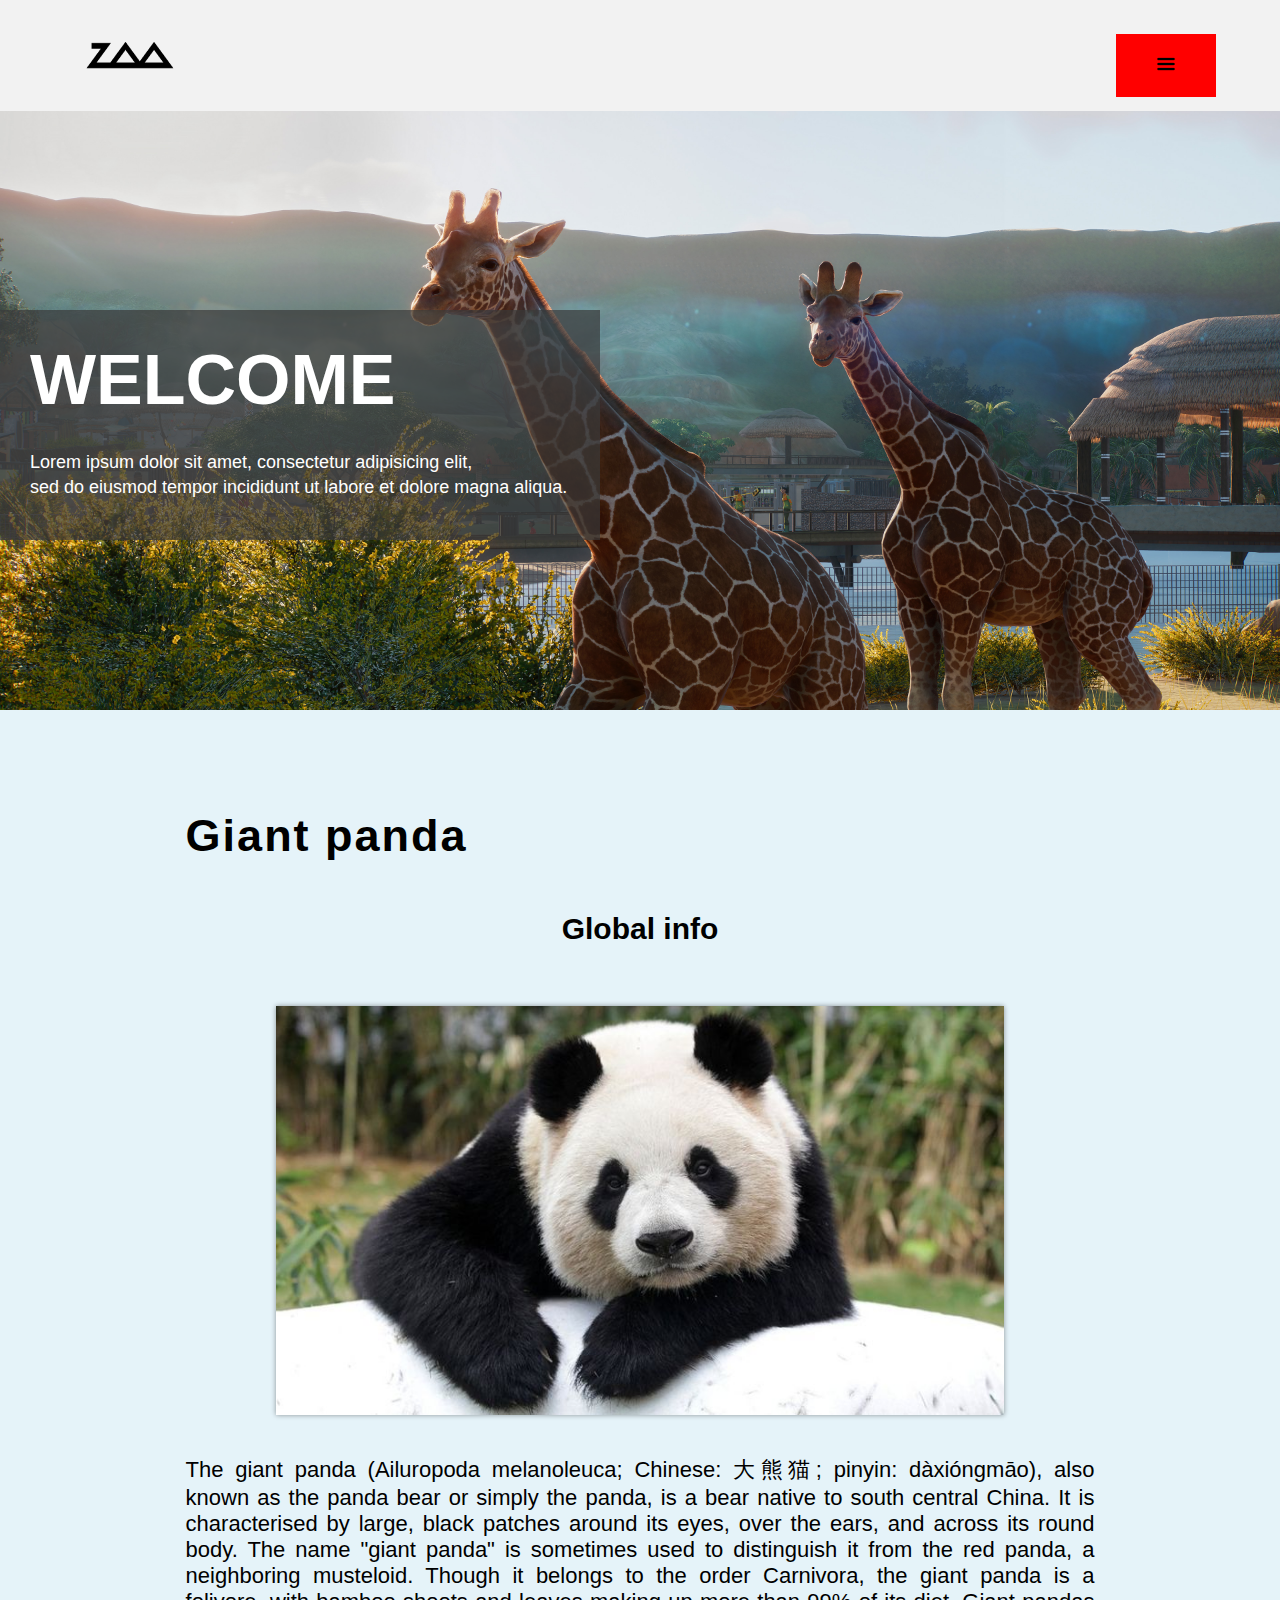
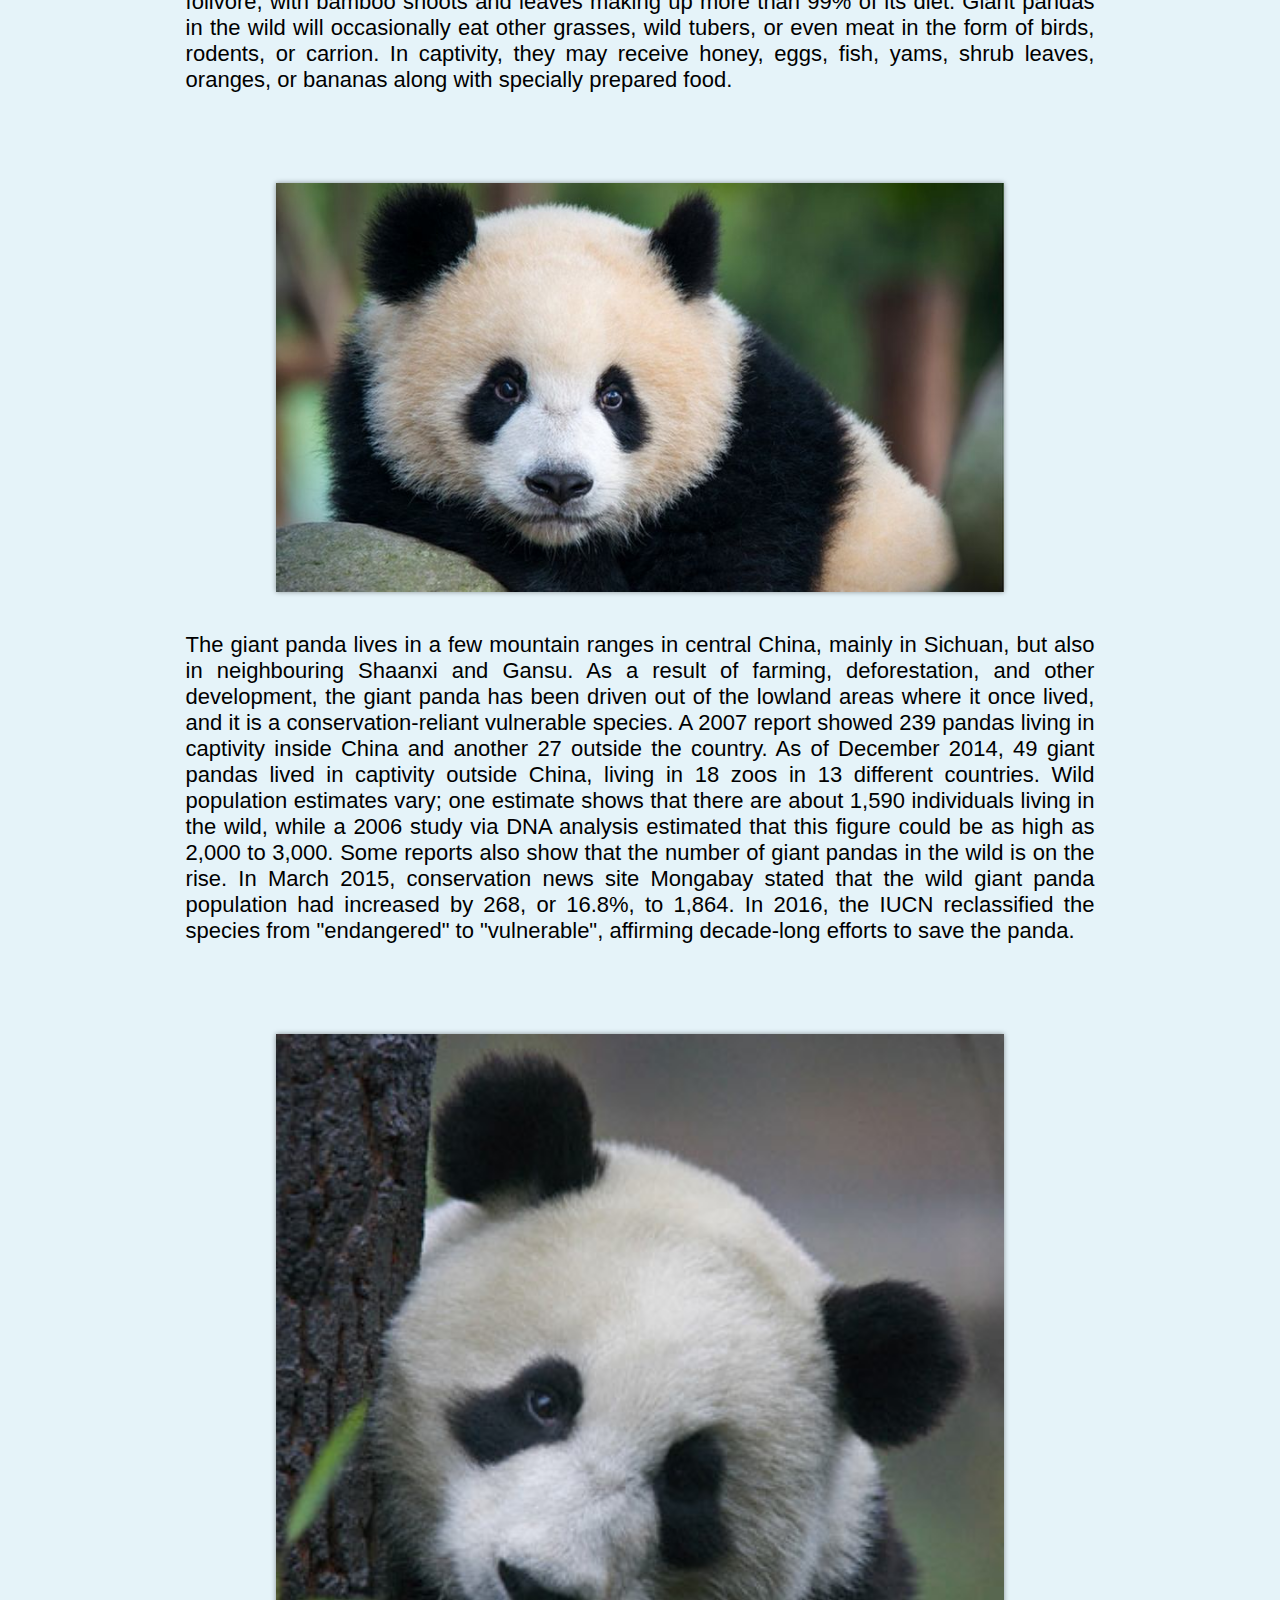
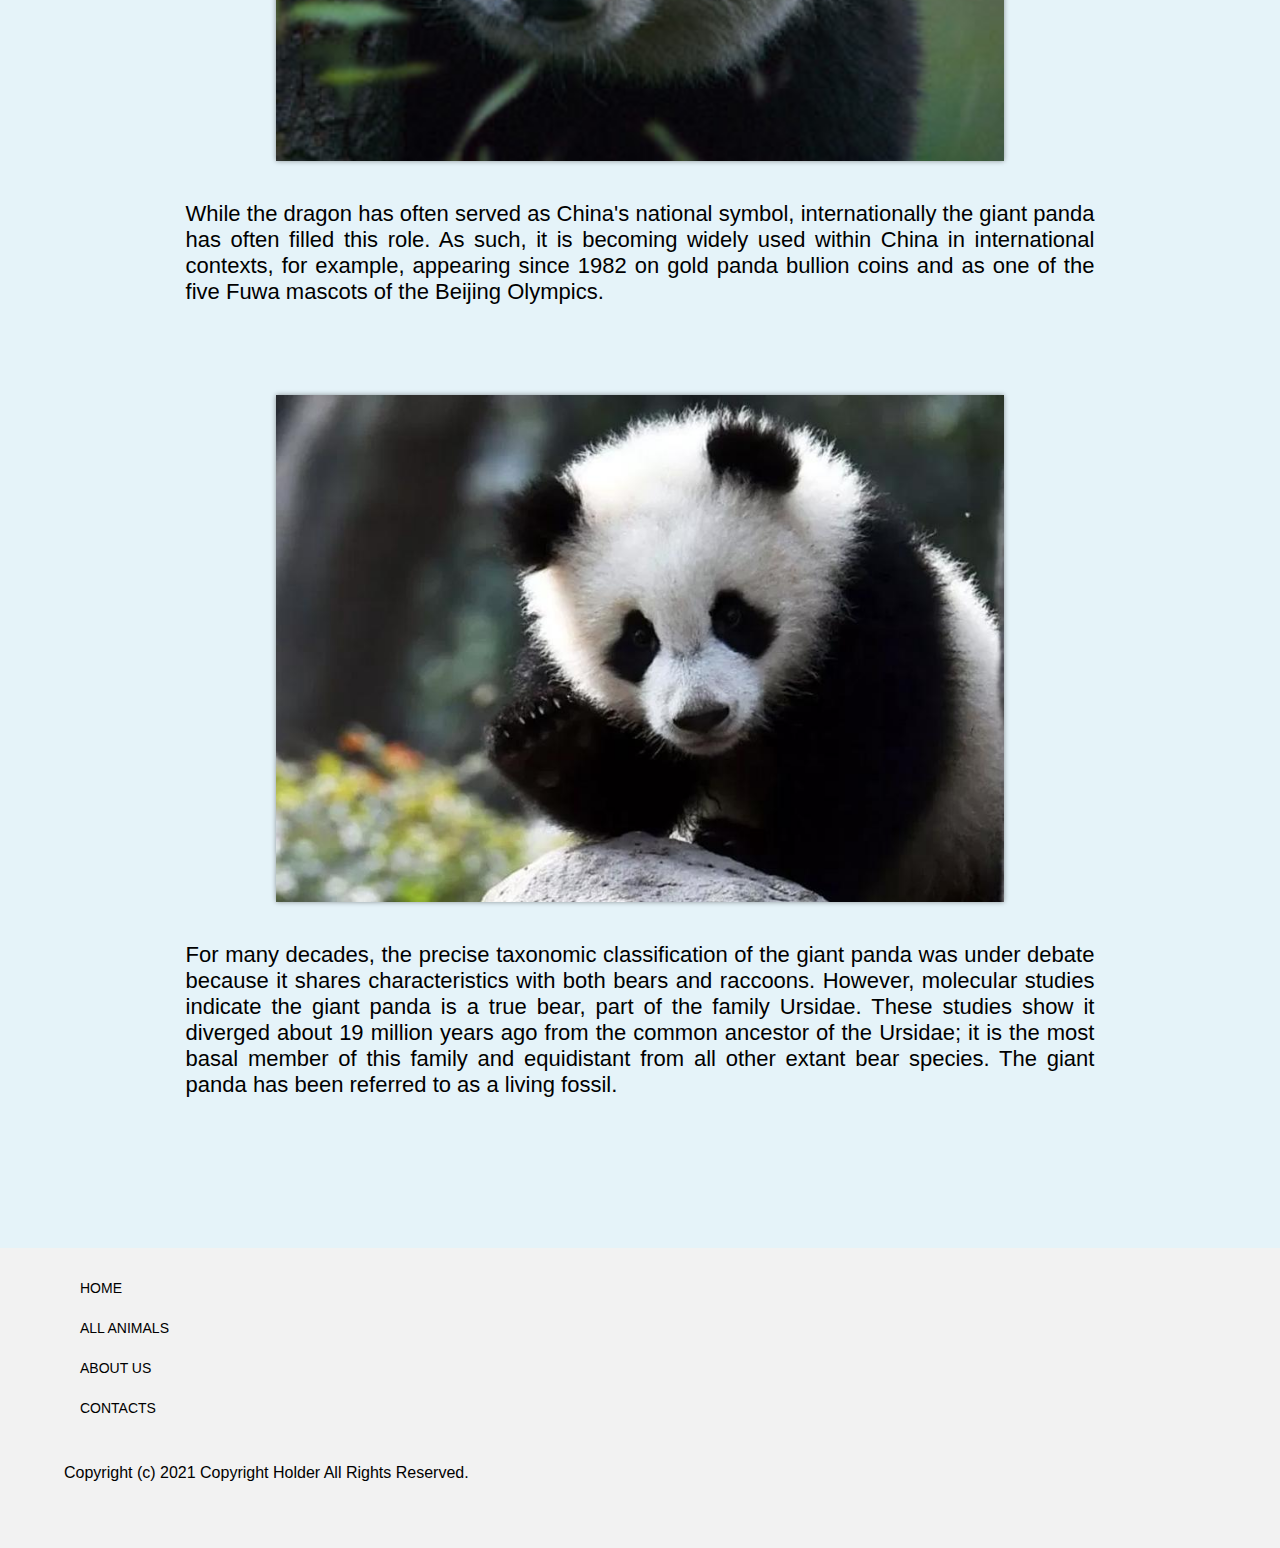
<file: zoopark/html/panda.html>
<!DOCTYPE html>
<html lang="en" dir="ltr">
  <head>
    <link rel="stylesheet" href="../css/master.css">
    <meta charset="utf-8">
    <title>Panda</title>
  </head>
  <body>

    <nav class="nav">
      <div class="container">
        <div class="logo">
          <a href="../html/index.html"><img src="../img/Logo.png" alt="Logo"></a>
        </div>
        <div class="navbar">
          <div class="dropdown">
            <button class="mainbutton"><img src="../img/3lines.png" alt="X"></button>
            <div class="dropdown-child">
              <a href="../html/index.html">Home</a>
              <a href="../html/animals.html">All animals</a>
              <a href="../html/about.html">About us</a>
              <a href="../html/contact.html">Contacts</a>
            </div>
          </div>
        </div>
      </div>
    </nav>

    <header class="header">
      <div class="row">
        <div class="row-2">
          <div class="container">
            <div class="welcome">
              <h1>Welcome</h1>
              <p>Lorem ipsum dolor sit amet, consectetur adipisicing elit,<br> sed do eiusmod tempor incididunt ut labore et dolore magna aliqua.</p>
            </div>
          </div>
        </div>
      </div>
    </header>

    <section class="main content-animal panda">
      <div class="container">
        <h2>Giant panda</h2>
        <h3>Global info</h3>
        <img src="../img/panda1.jpg" alt="Panda">
        <p>The giant panda (Ailuropoda melanoleuca; Chinese: 大熊猫; pinyin: dàxióngmāo), also known as the panda bear or simply the panda, is a bear native to south central China. It is characterised by large, black patches around its eyes, over the ears, and across its round body. The name "giant panda" is sometimes used to distinguish it from the red panda, a neighboring musteloid. Though it belongs to the order Carnivora, the giant panda is a folivore, with bamboo shoots and leaves making up more than 99% of its diet. Giant pandas in the wild will occasionally eat other grasses, wild tubers, or even meat in the form of birds, rodents, or carrion. In captivity, they may receive honey, eggs, fish, yams, shrub leaves, oranges, or bananas along with specially prepared food.</p>
        <img src="../img/panda2.jpg" alt="Panda">
        <p>The giant panda lives in a few mountain ranges in central China, mainly in Sichuan, but also in neighbouring Shaanxi and Gansu. As a result of farming, deforestation, and other development, the giant panda has been driven out of the lowland areas where it once lived, and it is a conservation-reliant vulnerable species. A 2007 report showed 239 pandas living in captivity inside China and another 27 outside the country. As of December 2014, 49 giant pandas lived in captivity outside China, living in 18 zoos in 13 different countries. Wild population estimates vary; one estimate shows that there are about 1,590 individuals living in the wild, while a 2006 study via DNA analysis estimated that this figure could be as high as 2,000 to 3,000. Some reports also show that the number of giant pandas in the wild is on the rise. In March 2015, conservation news site Mongabay stated that the wild giant panda population had increased by 268, or 16.8%, to 1,864. In 2016, the IUCN reclassified the species from "endangered" to "vulnerable", affirming decade-long efforts to save the panda.</p>
        <img src="../img/panda3.jpg" alt="Panda">
        <p>While the dragon has often served as China's national symbol, internationally the giant panda has often filled this role. As such, it is becoming widely used within China in international contexts, for example, appearing since 1982 on gold panda bullion coins and as one of the five Fuwa mascots of the Beijing Olympics.</p>
        <img src="../img/panda4.jpg" alt="Panda">
        <p>For many decades, the precise taxonomic classification of the giant panda was under debate because it shares characteristics with both bears and raccoons. However, molecular studies indicate the giant panda is a true bear, part of the family Ursidae. These studies show it diverged about 19 million years ago from the common ancestor of the Ursidae; it is the most basal member of this family and equidistant from all other extant bear species. The giant panda has been referred to as a living fossil.</p>
      </div>
    </section>

    <footer class="footer">
      <div class="navBottom">
        <div class="container">
          <ul class="listBottom">
            <li><a href="../html/index.html">Home</a></li>
            <li><a href="../html/animals.html">All animals</a></li>
            <li><a href="../html/about.html">About us</a></li>
            <li><a href="../html/contact.html">Contacts</a></li>
          </ul>
        </div>
      </div>
      <div class="container">
        <div class="copyright">
          <p>Copyright (c) 2021 Copyright Holder All Rights Reserved.</p>
        </div>
      </div>
    </footer>

  </body>
</html>
</file>
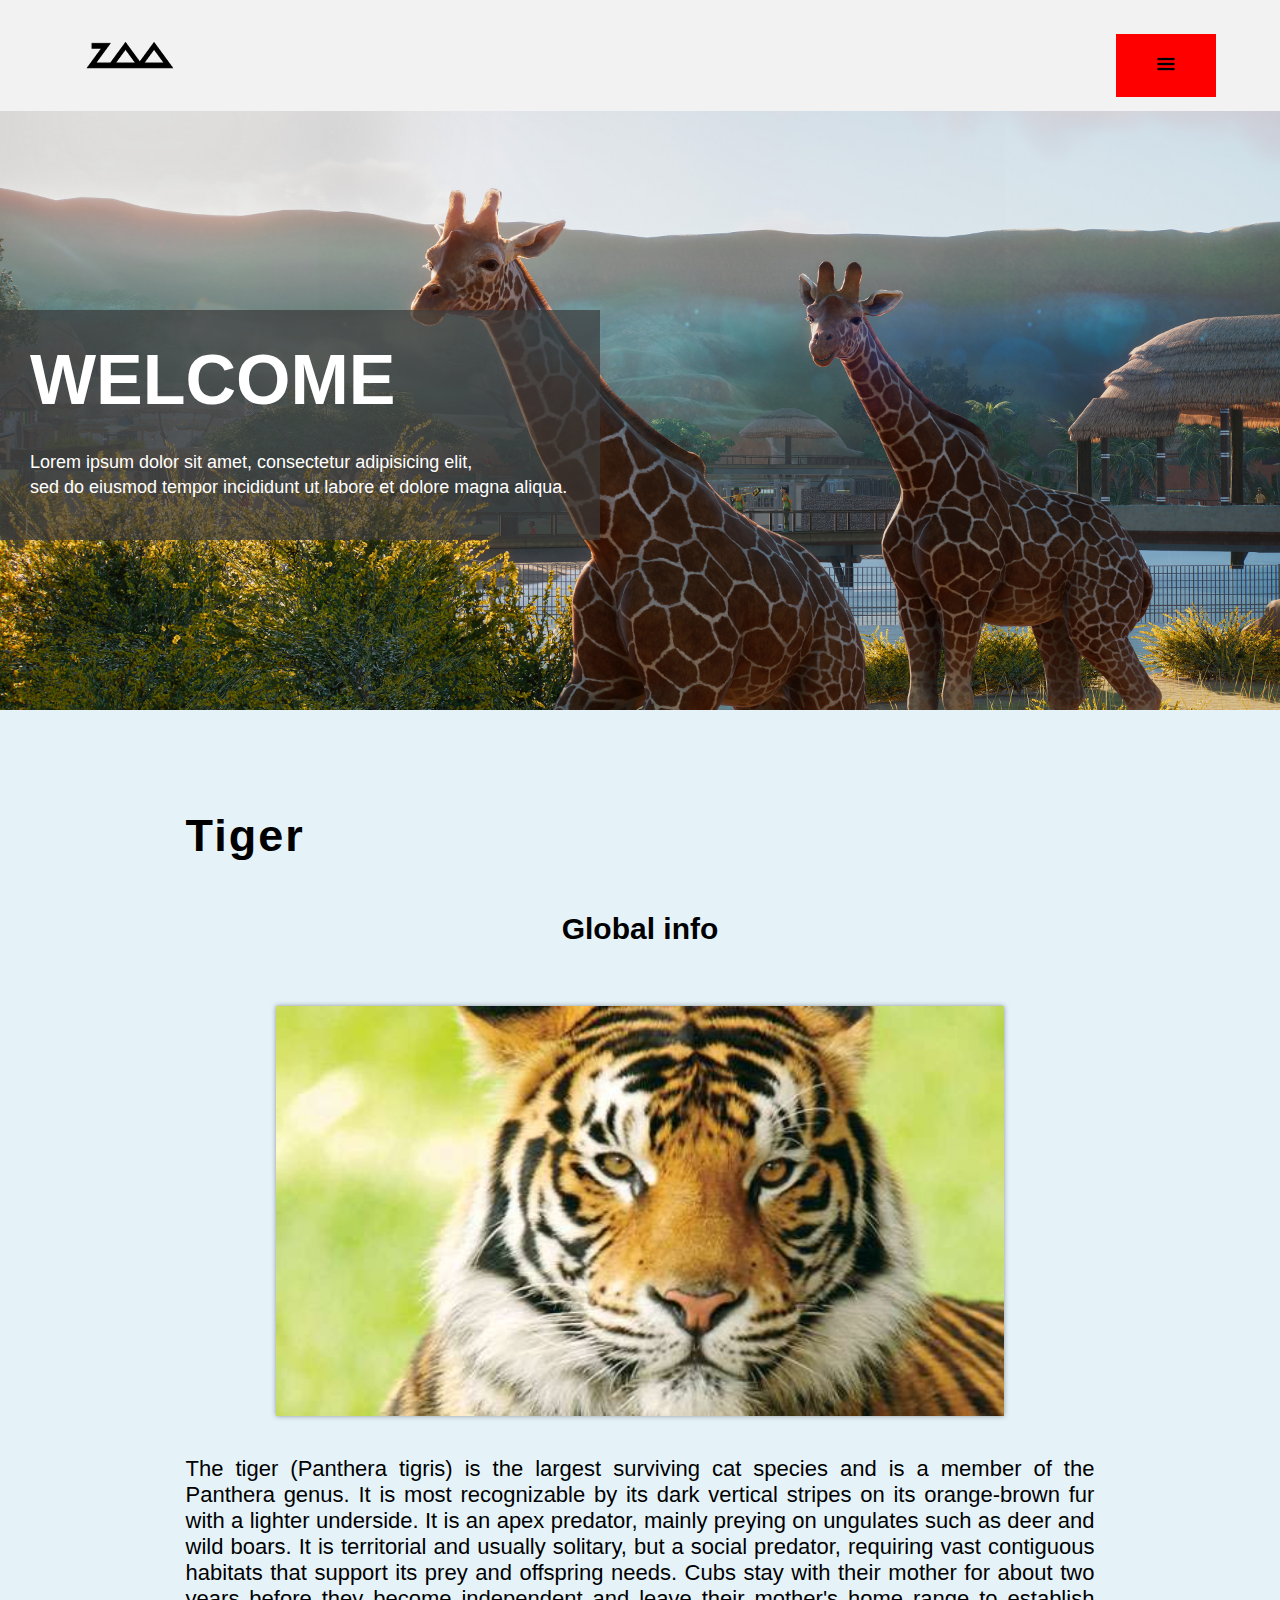
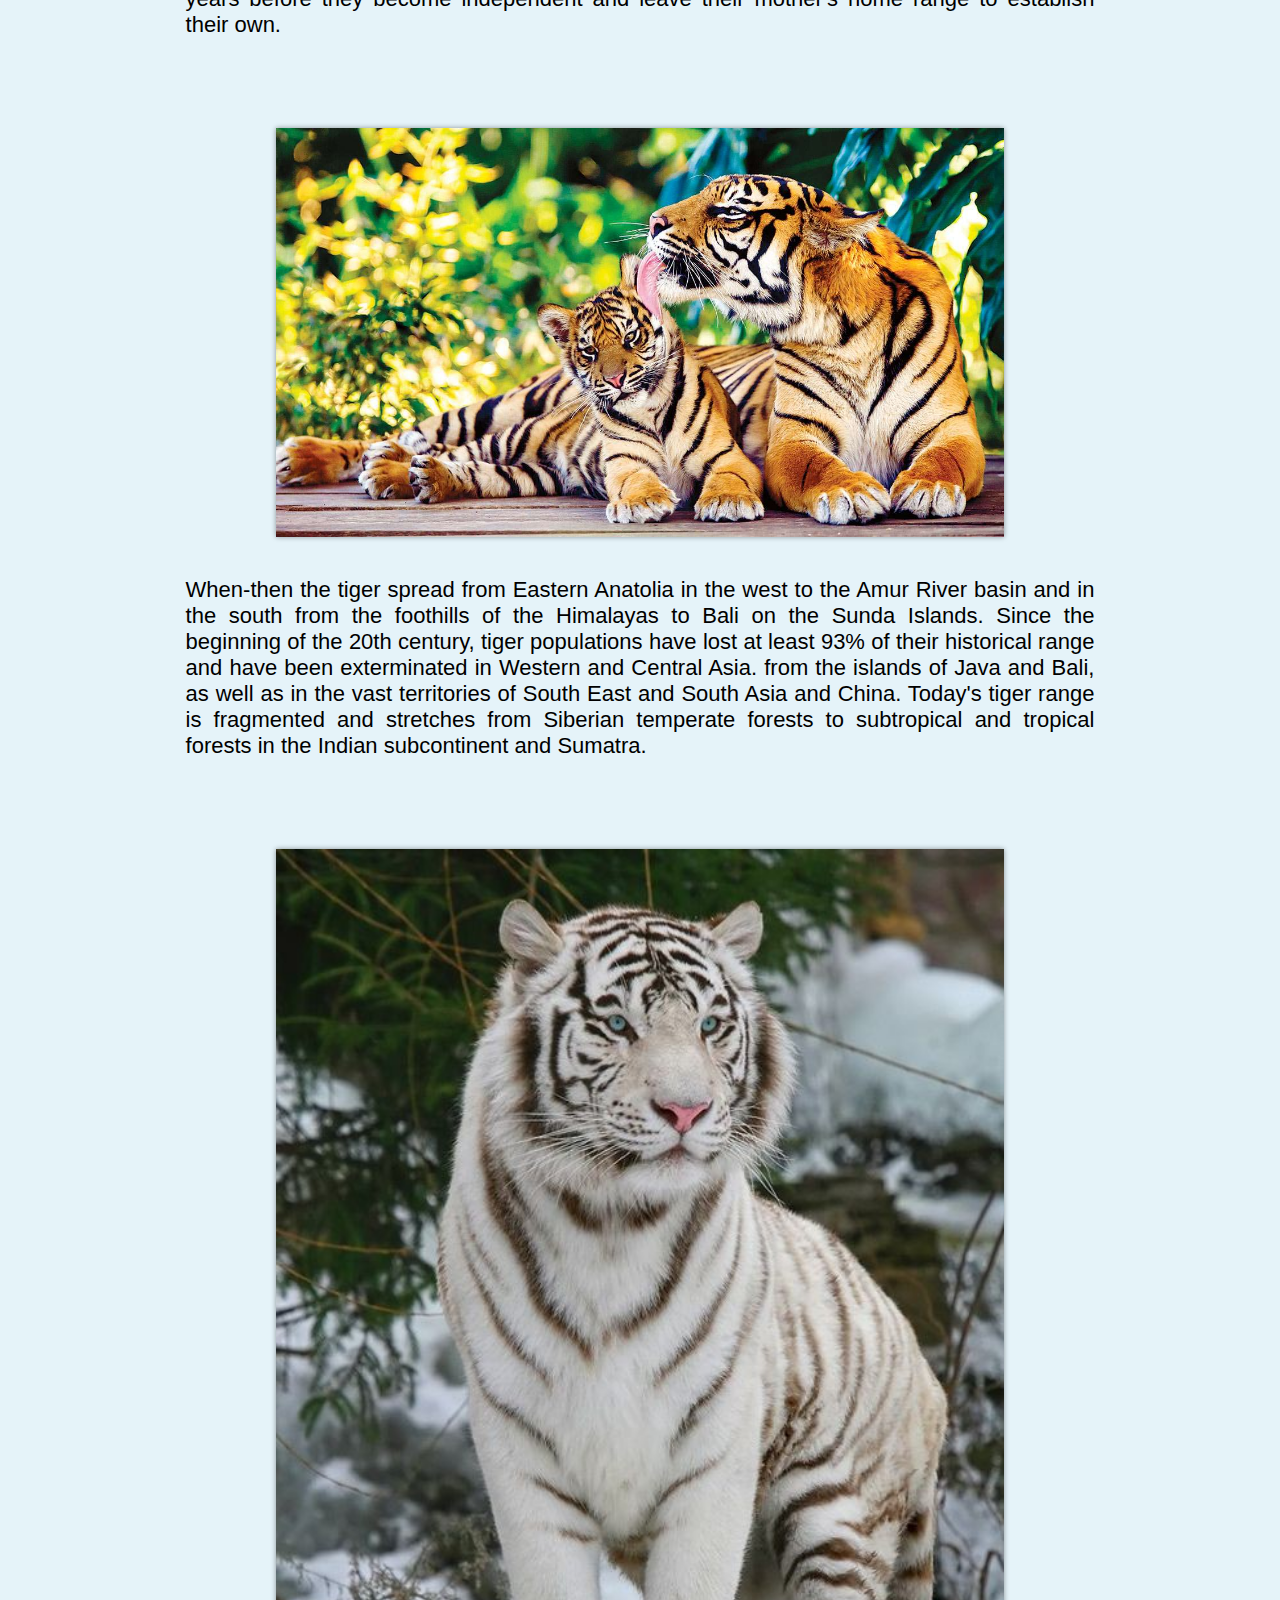
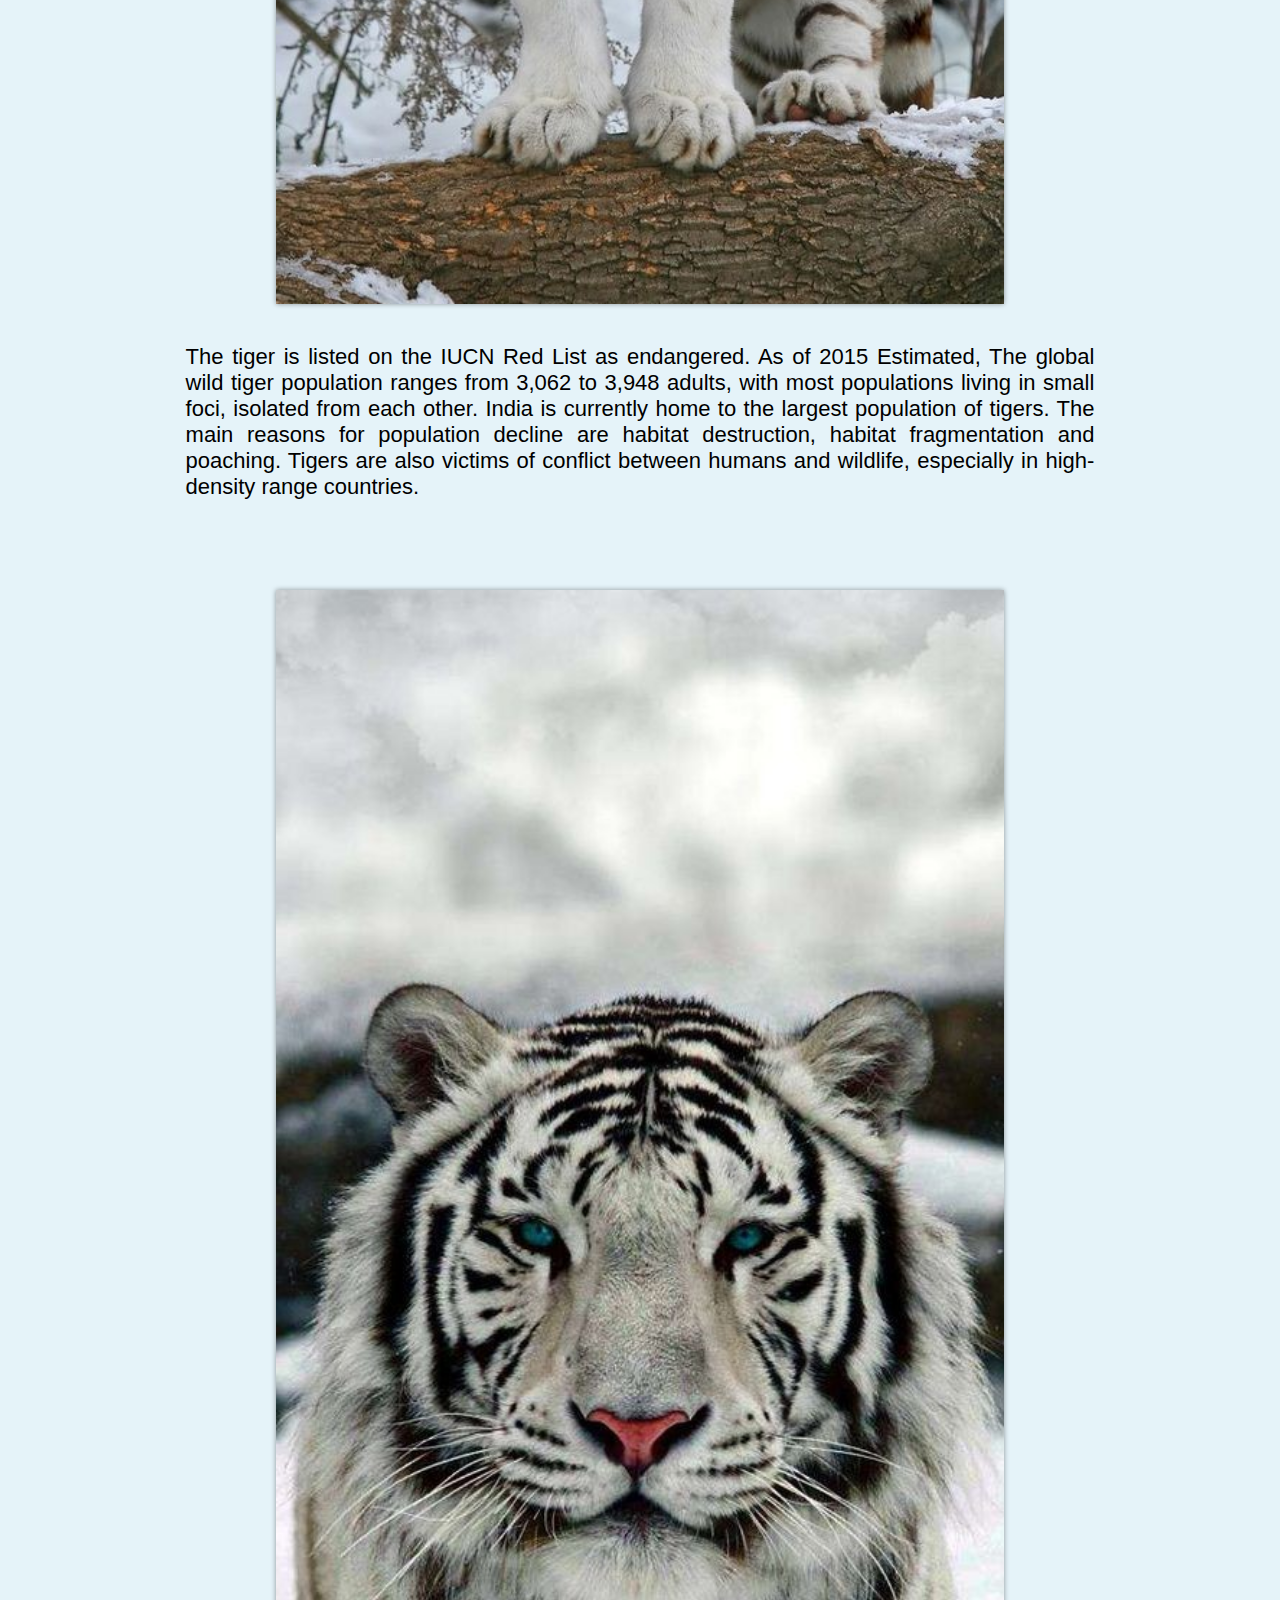
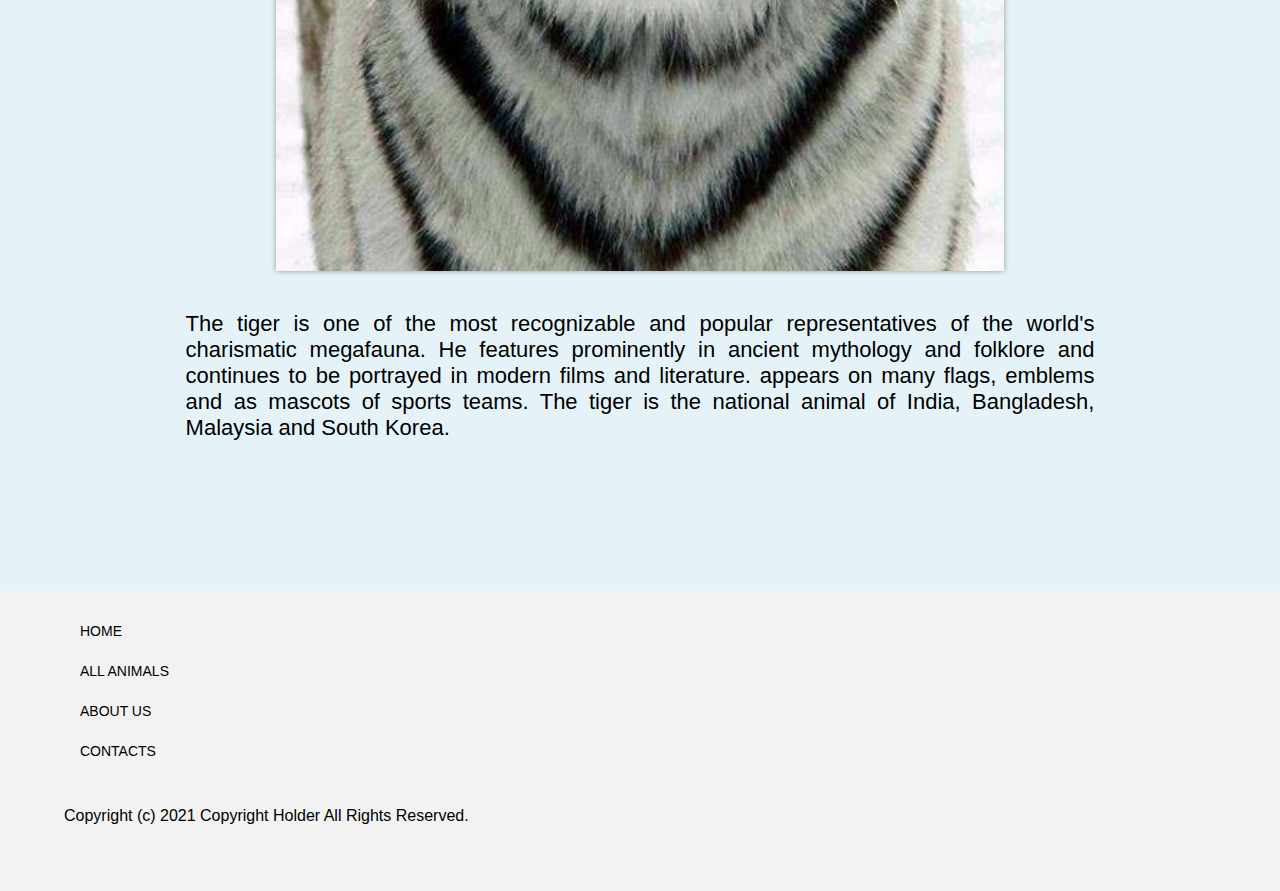
<file: zoopark/html/tiger.html>
<!DOCTYPE html>
<html lang="en" dir="ltr">
  <head>
    <link rel="stylesheet" href="../css/master.css">
    <meta charset="utf-8">
    <title>Tiger</title>
  </head>
  <body>

    <nav class="nav">
      <div class="container">
        <div class="logo">
          <a href="../html/index.html"><img src="../img/Logo.png" alt="Logo"></a>
        </div>
        <div class="navbar">
          <div class="dropdown">
            <button class="mainbutton"><img src="../img/3lines.png" alt="X"></button>
            <div class="dropdown-child">
              <a href="../html/index.html">Home</a>
              <a href="../html/animals.html">All animals</a>
              <a href="../html/about.html">About us</a>
              <a href="../html/contact.html">Contacts</a>
            </div>
          </div>
        </div>
      </div>
    </nav>

    <header class="header">
      <div class="row">
        <div class="row-2">
          <div class="container">
            <div class="welcome">
              <h1>Welcome</h1>
              <p>Lorem ipsum dolor sit amet, consectetur adipisicing elit,<br> sed do eiusmod tempor incididunt ut labore et dolore magna aliqua.</p>
            </div>
          </div>
        </div>
      </div>
    </header>

    <section class="main content-animal tiger">
      <div class="container">
        <h2>Tiger</h2>
        <h3>Global info</h3>
        <img src="../img/tiger1.jpg" alt="Tiger">
        <p>The tiger (Panthera tigris) is the largest surviving cat species and is a member of the Panthera genus. It is most recognizable by its dark vertical stripes on its orange-brown fur with a lighter underside. It is an apex predator, mainly preying on ungulates such as deer and wild boars. It is territorial and usually solitary, but a social predator, requiring vast contiguous habitats that support its prey and offspring needs. Cubs stay with their mother for about two years before they become independent and leave their mother's home range to establish their own.</p>
        <img src="../img/tiger2.jpg" alt="Tiger">
        <p>When-then the tiger spread from Eastern Anatolia in the west to the Amur River basin and in the south from the foothills of the Himalayas to Bali on the Sunda Islands. Since the beginning of the 20th century, tiger populations have lost at least 93% of their historical range and have been exterminated in Western and Central Asia. from the islands of Java and Bali, as well as in the vast territories of South East and South Asia and China. Today's tiger range is fragmented and stretches from Siberian temperate forests to subtropical and tropical forests in the Indian subcontinent and Sumatra.</p>
        <img src="../img/tiger3.jpg" alt="Tiger">
        <p>The tiger is listed on the IUCN Red List as endangered. As of 2015 Estimated, The global wild tiger population ranges from 3,062 to 3,948 adults, with most populations living in small foci, isolated from each other. India is currently home to the largest population of tigers. The main reasons for population decline are habitat destruction, habitat fragmentation and poaching. Tigers are also victims of conflict between humans and wildlife, especially in high-density range countries.</p>
        <img src="../img/tiger4.jpg" alt="Tiger">
        <p>The tiger is one of the most recognizable and popular representatives of the world's charismatic megafauna. He features prominently in ancient mythology and folklore and continues to be portrayed in modern films and literature. appears on many flags, emblems and as mascots of sports teams. The tiger is the national animal of India, Bangladesh, Malaysia and South Korea.</p>
      </div>
    </section>

    <footer class="footer">
      <div class="navBottom">
        <div class="container">
          <ul class="listBottom">
            <li><a href="../html/index.html">Home</a></li>
            <li><a href="../html/animals.html">All animals</a></li>
            <li><a href="../html/about.html">About us</a></li>
            <li><a href="../html/contact.html">Contacts</a></li>
          </ul>
        </div>
      </div>
      <div class="container">
        <div class="copyright">
          <p>Copyright (c) 2021 Copyright Holder All Rights Reserved.</p>
        </div>
      </div>
    </footer>

  </body>
</html>
</file>
<file: zoopark/css/master.css>
body{
  font-family: Arial;
  margin: 0;
  padding: 0;
  background-color: rgba(133, 133, 133, 1);
  font-size: 16px;
}
h1, h2, h3, h4, h5, h6{
  margin: 0;
  padding: 0;
}
a{
  text-decoration: none;
  text-transform: uppercase;
  color: black;
}
a:hover{
  transition: all 0.5s ease;
  letter-spacing: 2px;
}
.container{
  width: 90%;
  margin: 0 auto;
}
.active{
  color: rgba(210, 201, 116, 1);
}
.nav{
  display: flex;
  justify-content: space-between;
  overflow: hidden;
  background-color: #f2f2f2;
  position: fixed;
  top: 0;
  width: 100%;
  z-index: 2;
}
.nav a{
  font-weight: bold;
  float: left;
  display: block;
  color: #f2f2f2;
  text-align: center;
  padding: 18px 16px;
  text-decoration: none;
}
.navbar{
  display: flex;
  align-items: center;
}
.navbar a:hover {
  box-shadow: 0 0 5px rgba(0, 0, 0, 0.3);
  background: #ddd;
  color: black;
}
.nav .container{
  display: flex;
  justify-content: space-between;
}
.nav .list{
  list-style: none;
  padding: 0;
  margin: 0;
  display: flex;
  float: right;
  margin-top: 25px;
}
.nav li{
  padding-left: 20px;
}
.nav li:first-child{
  padding: 0;
}
.nav .mainbutton{
  width: 100px;
  background-color: red;
  color: white;
  border: none;
  cursor: pointer;
  padding:20px;
  margin-top:20px;
}
.nav .dropdown{
  position: relative;
  width: 100px;
  margin: 0 auto;
}
.nav .dropdown img{
  width: 20px;
  height: 20px;
}
.nav .dropdown-child{
  display: none;
  background-color: black;
  min-width: 200px;
}
.nav .dropdown-child a{
  color: black;
  padding: 20px;
  text-decoration: none;
  display: block;
}
.nav .dropdown-child a:hover{
  transition: all 0.5s ease;
  letter-spacing: 1px;
  background-color: rgba(0, 0, 0, 0.4);
  box-shadow: 0 0 5px rgba(0, 0, 0, 0.3);
}
.nav .dropdown:hover img{
  transition: all 0.5s ease;
  transform: rotate(90deg);
  box-shadow: 0 0 5px rgba(0, 0, 0, 0.3);
}
.nav .dropdown:hover .dropdown-child {
  display: block;
  box-shadow: 0 0 5px rgba(0, 0, 0, 0.3);
}
.nav .logo a:hover{
box-shadow: 0 0 5px rgba(0, 0, 0, 0.3);
  transform: rotate(5deg);
  box-shadow: 0 0 5px rgba(0, 0, 0, 0.3);
}
.nav .logo img{
  width: 100px;
  height: 75px;
  float: left;
}
.header{
  margin-top: 110px;
  background: url('../img/bg-main.jpg') no-repeat center top;
  background-size: cover;
  height: 600px;
  width: 100%;
}
.header .welcome{
  color: white;
}
.header .row-2{
  margin-top: 200px;
  z-index: 1;
  position: absolute;
  width: 600px;
  height: 230px;
  background-color: rgba(57, 57, 57, 0.7);
}
.header .welcome h1{
  text-transform: uppercase;
  font-size: 70px;
  margin-top: 30px;
  margin-bottom: 30px;
}
.header .welcome p{
  font-size: 18px;
  line-height: 25px;
}



.main{
  background-color: rgba(229, 243, 249, 1);
}
.main .container{
  width: 71%;
  margin: 0 auto;
}
.main h2{
  letter-spacing: 2px;
  font-size: 40px;
}
.main .info{
  padding: 40px 0;
  text-align: center;
}
.main .info table{
  margin: 50px 0;
}
.main .info table th{
  padding: 10px 0;
  border-bottom: 3px solid black;
  width: 33.33%;
  line-height: 30px;
  font-size: 26px;
}
.main .info table td{
  padding: 10px 0;
  border-bottom: 1px solid black;
  width: 33.33%;
  line-height: 30px;
  font-size: 22px;
}
.main .dots{
  padding-top: 20px;
  color: rgba(37, 108, 175, 1);
  font-size: 40px;
  font-weight: bold;
}
.main .infomation1{
  padding-top: 40px;
}
.main p{
  font-size: 22px;
  margin: 0;
  padding: 0;
  padding-bottom: 50px;
}



.main .cards{
  padding-top: 70px;
  background: url('../img/bg-main2.jpg') no-repeat center top;
  background-size: cover;
}
.main .cards h3{
    color: white;
}
.main .cards .discription{
  width: 70%;
  margin: 15px auto;
  color: white;
  line-height: 26px;
}
.main .pic1, .pic2, .pic3{
}
.main .cards .discription{
  width: 65%;
  margin: 15px auto;
}
.main .button{
  text-align: center;
  padding: 20px 0;
  margin-bottom: 100px;
}
.main .button:last-child{
  margin-bottom: 0;
  padding-bottom: 120px;
}

.main .pic1, .main .pic2, .main .pic3{
  padding-top: 25px;
  display: flex;
  justify-content: space-between;
}
.main .card1, .main .card2, .main .card3{
  padding-top: 20px;
}
.main .pic1 img, .main .pic2 img, .main .pic3 img{
  box-shadow: 5px 5px 15px rgba(0, 0, 0, 0.5);
  width: 150px;
  height: 150px;
}
.main .pic1 p, .main .pic2 p, .main .pic3 p{
  float: left;
}
.main .card1 button,  .main .card2 button,  .main .card3 button{
  background-color: rgba(0, 0, 0, 0);
  border: 2px solid white;
  text-transform: uppercase;
  font-size: 18px;
  height: 24px;
  width: 200px;
  margin: 10px;
}
.main .card1 button a, .main .card2 button a, .main .card3 button a{
  color: white;
}
.main .card1 button a:hover, .main .card2 button a:hover, .main .card3 button a:hover{
  box-shadow: 0 0 5px rgba(0, 0, 0, 0.3);
  text-decoration: none;
}
.main .card1 button:hover, .main .card2 button:hover, .main .card3 button:hover{
  box-shadow: 0 0 5px rgba(0, 0, 0, 0.3);
  transition: all 0.5s ease;
  letter-spacing: 1px;
  background-color: rgba(0, 0, 0, 0.4);
}
.main h3{
  margin-top: 50px;
  font-size: 30px;
  text-align: center;
  padding-bottom: 20px;
}
.main .animals{
  border-top: 2px solid black;
  background-color: rgba(57, 57, 57, 0.7);
  height: 100px;
  text-align: center;
}
.main .animals p{
  padding-top: 20px;
}
.main .animals a{
  margin-bottom: 40px;
  font-weight: bold;
  letter-spacing: 1px;
}



/*about*/
.main .introducing{
  text-align: center;
  padding: 50px;
}
.main .photos{
  text-align: center;
  background-color: rgba(213, 226, 235, 0.7);
  padding: 200px;
}
.main .photos .container{
  width: 95%;
  margin: 0 auto;
  display: flex;
}
.main .photos img{
  box-shadow: 0 0 5px rgba(0, 0, 0, 0.5);
  width: 800px;
  height: 600px;
  margin-bottom: 50px;
}
.main .photos h4{
  font-weight: normal;
  font-size: 43px;
  text-align: center;
  letter-spacing: 15px;
  margin-bottom: 150px;
}



/*contact*/
.main .contact{
  line-height: 26px;
  font-size: 18px;
  background-color: rgba(213, 226, 235, 0.7);
  line-height: 24px;
  padding: 50px 0;
}
.main .IfUHave{
  text-align: center;
  letter-spacing: 1px;
  line-height: 26px;
  font-size: 20px;
}
.main .contact .container{
  width: 60%;
}
.main .contact .container a:hover{
  text-decoration: underline;
  box-shadow: 0 0 5px rgba(0, 0, 0, 0.3);
}
.contact1, .contact2, .contact3, .contact4, .contact5{
  display: flex;
  justify-content: space-between;
  align-items: center;
}
.main .contactsInfo li{
  text-align: left;
  opacity: 0.8;
}
.main .contact img{
  box-shadow: 0 0 5px rgba(0, 0, 0, 0.5);
  width: 200px;
  height: 200px;
  float: right;
}



/*animals*/
.main .allanimals{
  padding: 150px 0;
  background-color: rgba(213, 226, 235, 0.7);
}
.main .allanimals .linking{
  display: flex;
  align-items: center;
  justify-content: space-around;
}
.main .allanimals .linking a{
  font-size: 18px;
  text-decoration: none;
  font-weight: bold;
  padding: 10px;
}
.main .allanimals .linking a:hover{
  transition: all 0.5s ease;
  letter-spacing: 1px;
  background-color: rgba(0, 0, 0, 0.4);
}
.animal-h3{
  line-height: 100px;
}
.animal1, .animal2, .animal3, .animal4{
  text-align: center;
  padding: 50px 0;
}
.animal1 h3 a, .animal2 h3 a, .animal3 h3 a, .animal4 h3 a{
  padding: 5px 15px;
}
.main .allanimals p{
  opacity: 0.7;
  padding: 50px 0 0 0;
}
.main .allanimals img{
  box-shadow: 3px 3px 10px black;
  text-align: center;
  width: 100%;
}
#TIGER, #MONKEY, #ELEPHANT, #PANDA{
  width: 100%;
  height: 130px;
}
.tiger h2, .panda h2, .elephant h2, .monkey h2{
  letter-spacing: 2px;
  font-size: 45px;
}
.tiger img, .panda img, .elephant img, .monkey img{
  display: block;
  margin: 40px auto;
  width: 80%;
  box-shadow: 0 0 5px rgba(0, 0, 0, 0.4);
}
.tiger p, .panda p, .elephant p, .monkey p{
  text-align: justify;
}



.content-animal{
  padding: 100px 0;
}



.comment{
  background-color: rgba(213, 226, 235, 0.7);
  padding: 50px 0;
}
#contact-area h3{
  text-align: center;
  padding: 20px 0;
  font-size: 30px;
}
#page-wrap {
  text-align: center;
	width: 660px;
	background: #f2f2f2;
	padding: 30px 50px 30px 50px;
	margin: 70px auto;
	min-height: 500px;
	height: auto;
	height: 500px;
}
#contact-area {
	width: 600px;
  margin: 25px auto auto 0;
}
#contact-area input, #contact-area textarea {
	padding: 5px;
	width: 471px;
	font-size: 1.4em;
	margin: 0px 0px 10px 0px;
	border: 2px solid #ccc;
}
#contact-area textarea {
	height: 90px;
}
#contact-area input.submit-button {
	width: 100px;
}
input:focus{
  box-shadow: 1px 1px 15px black;
}
label {
	float: left;
	text-align: right;
	margin-right: 15px;
	width: 100px;
	padding-top: 5px;
	font-size: 1.4em;
}
.submit-button{
  text-align: center;
  background-color: white;
}
.submit-button:hover{
  transition: all 0.5s ease;
  letter-spacing: 1px;
  background-color: rgba(0, 0, 0, 0.14);
  box-shadow: 0 0 5px rgba(0, 0, 0, 0.3);
}



.footer{
  background-color: #f2f2f2;
  height: 300px;
}
.footer .listBottom{
  list-style: none;
  padding: 20px 0;
  margin: 0;
  padding-top: 0px;
}
.footer .navBottom{
  padding-top: 20px;
  line-height: 40px;
}
.footer li a{
  font-size: 14px;
  color: black;
  text-align: center;
  padding: 14px 16px;
  text-decoration: none;
}
.footer li a:hover{
  transition: all 0.5s ease;
  letter-spacing: 1px;
  background-color: rgba(0, 0, 0, 0.4);
  box-shadow: 0 0 5px rgba(0, 0, 0, 0.3);
}




@media screen and (max-width: 1140px) {
  .main .discription p{
    line-height: 30px;
  }
  .main .photos{
    display: block;
    margin: 0 auto;
  }
  .main .photos img{
    width: 80%;
    height: auto;
    text-align: center;
  }
}
</file>
